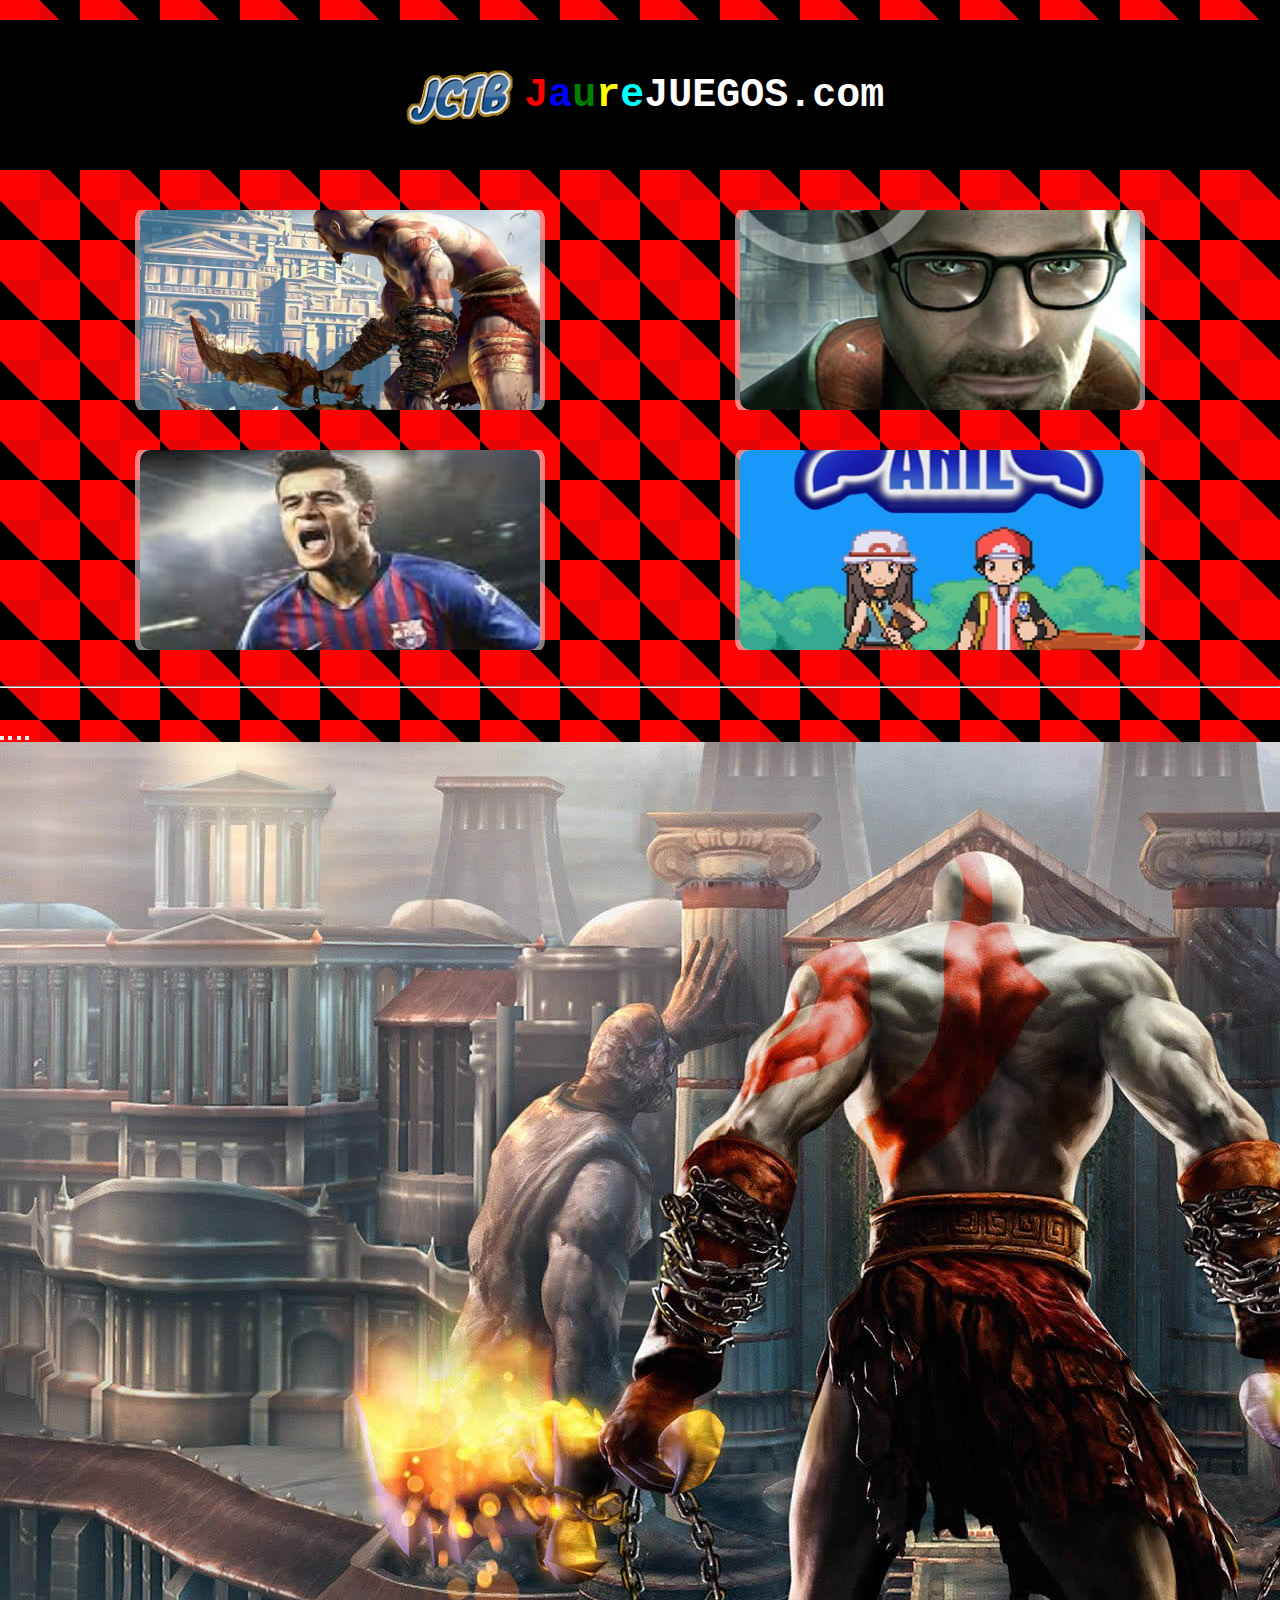
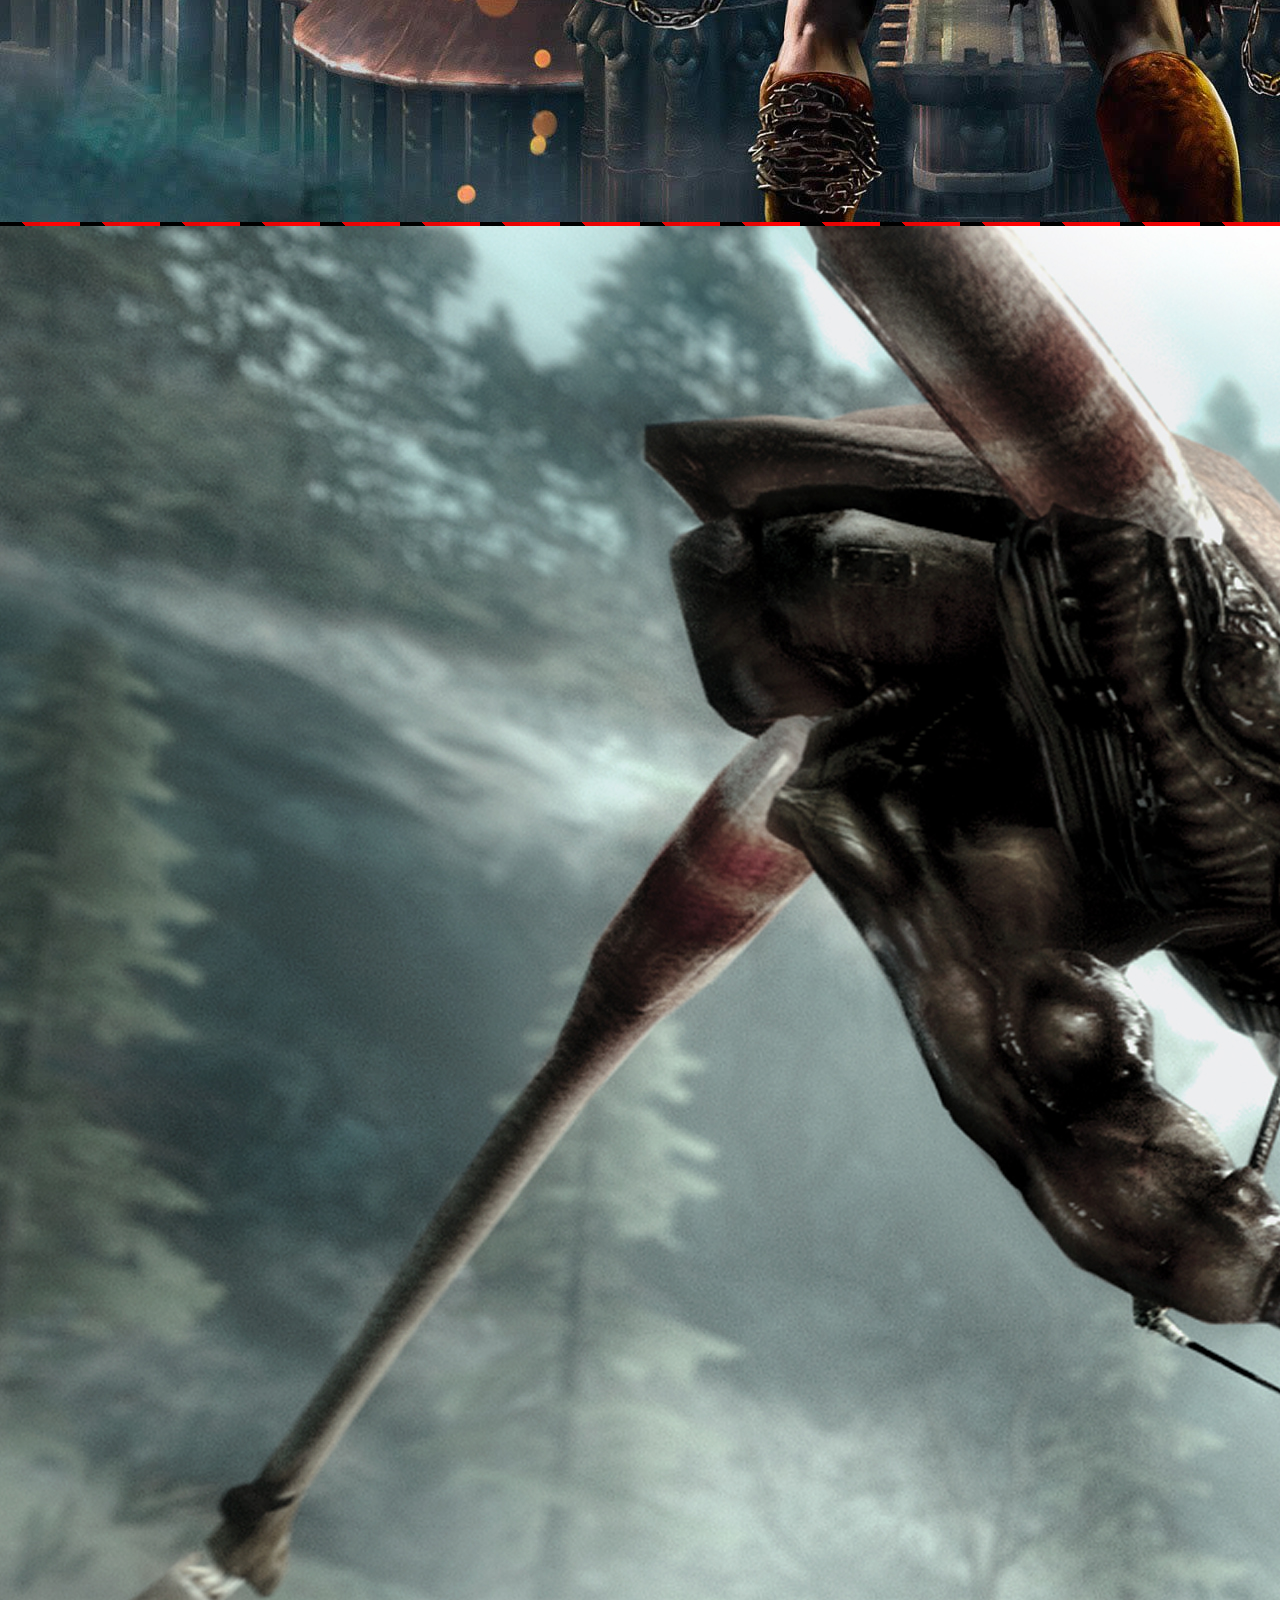
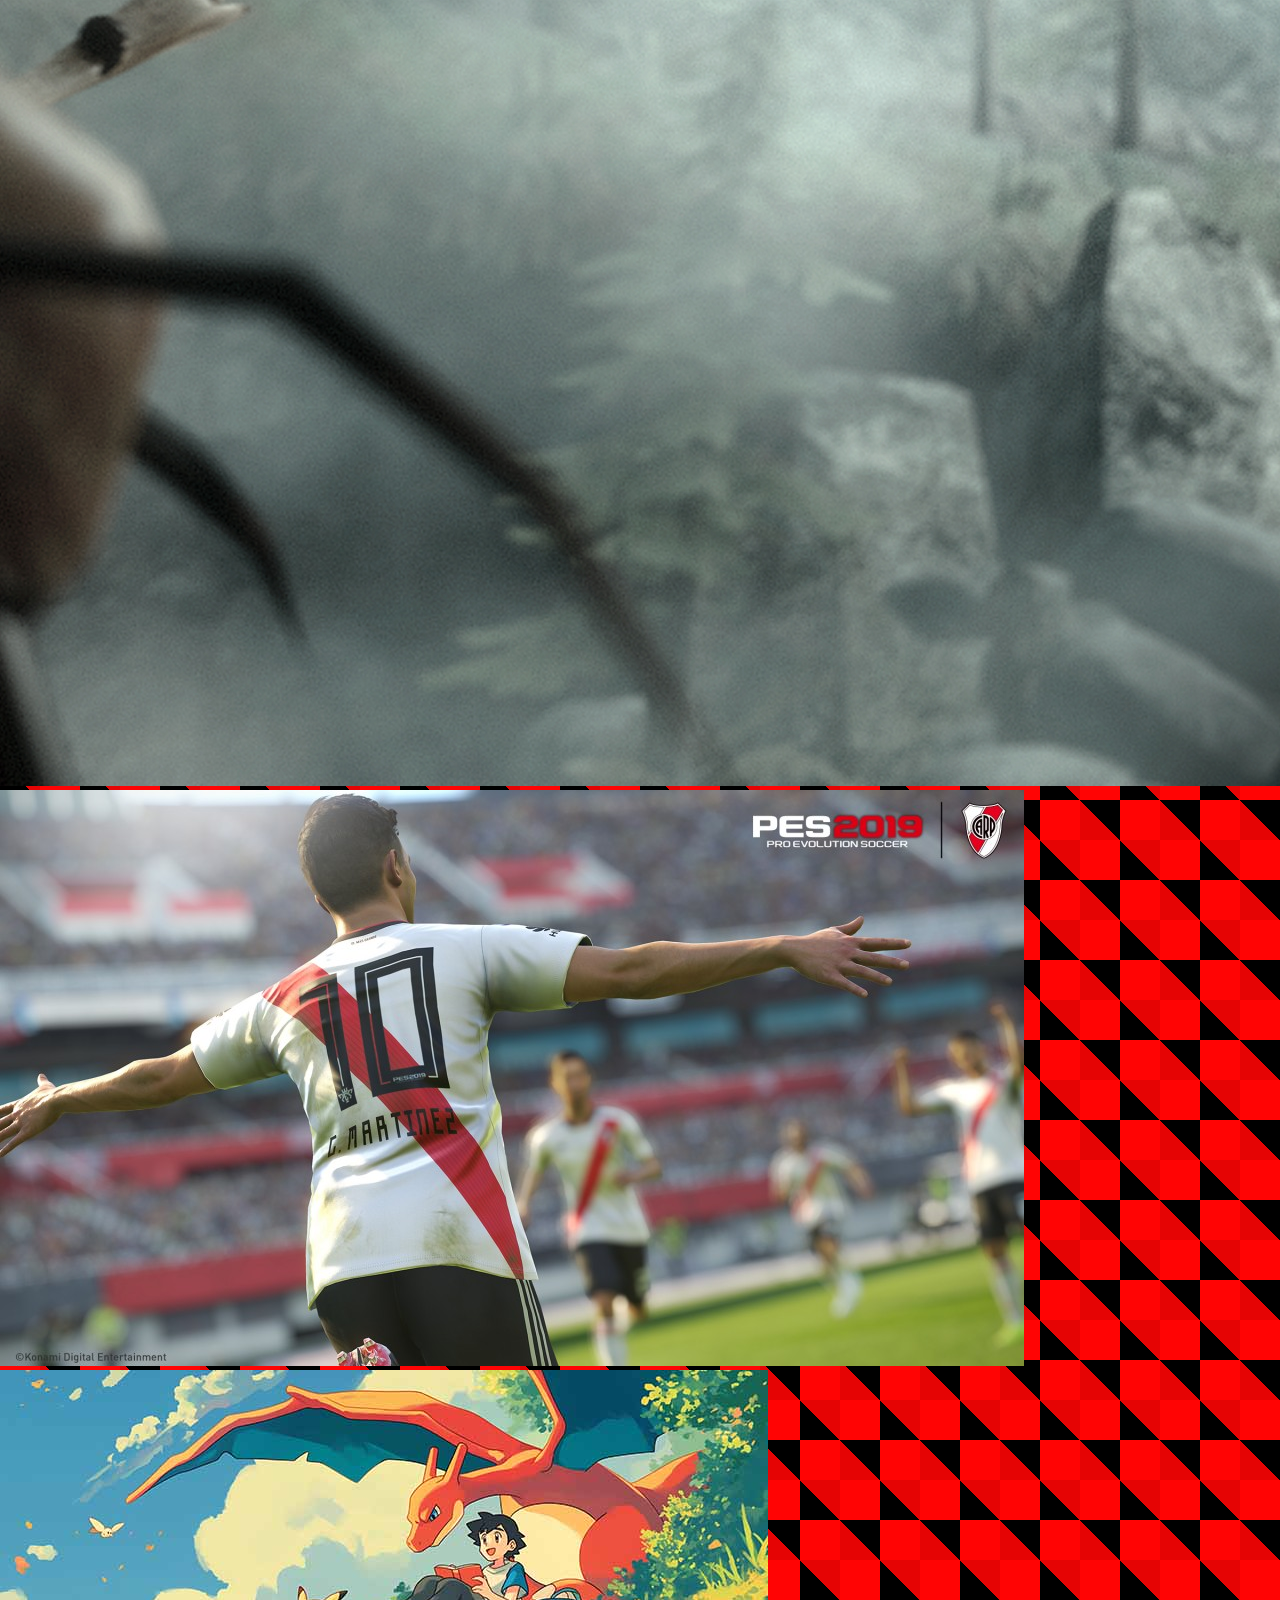
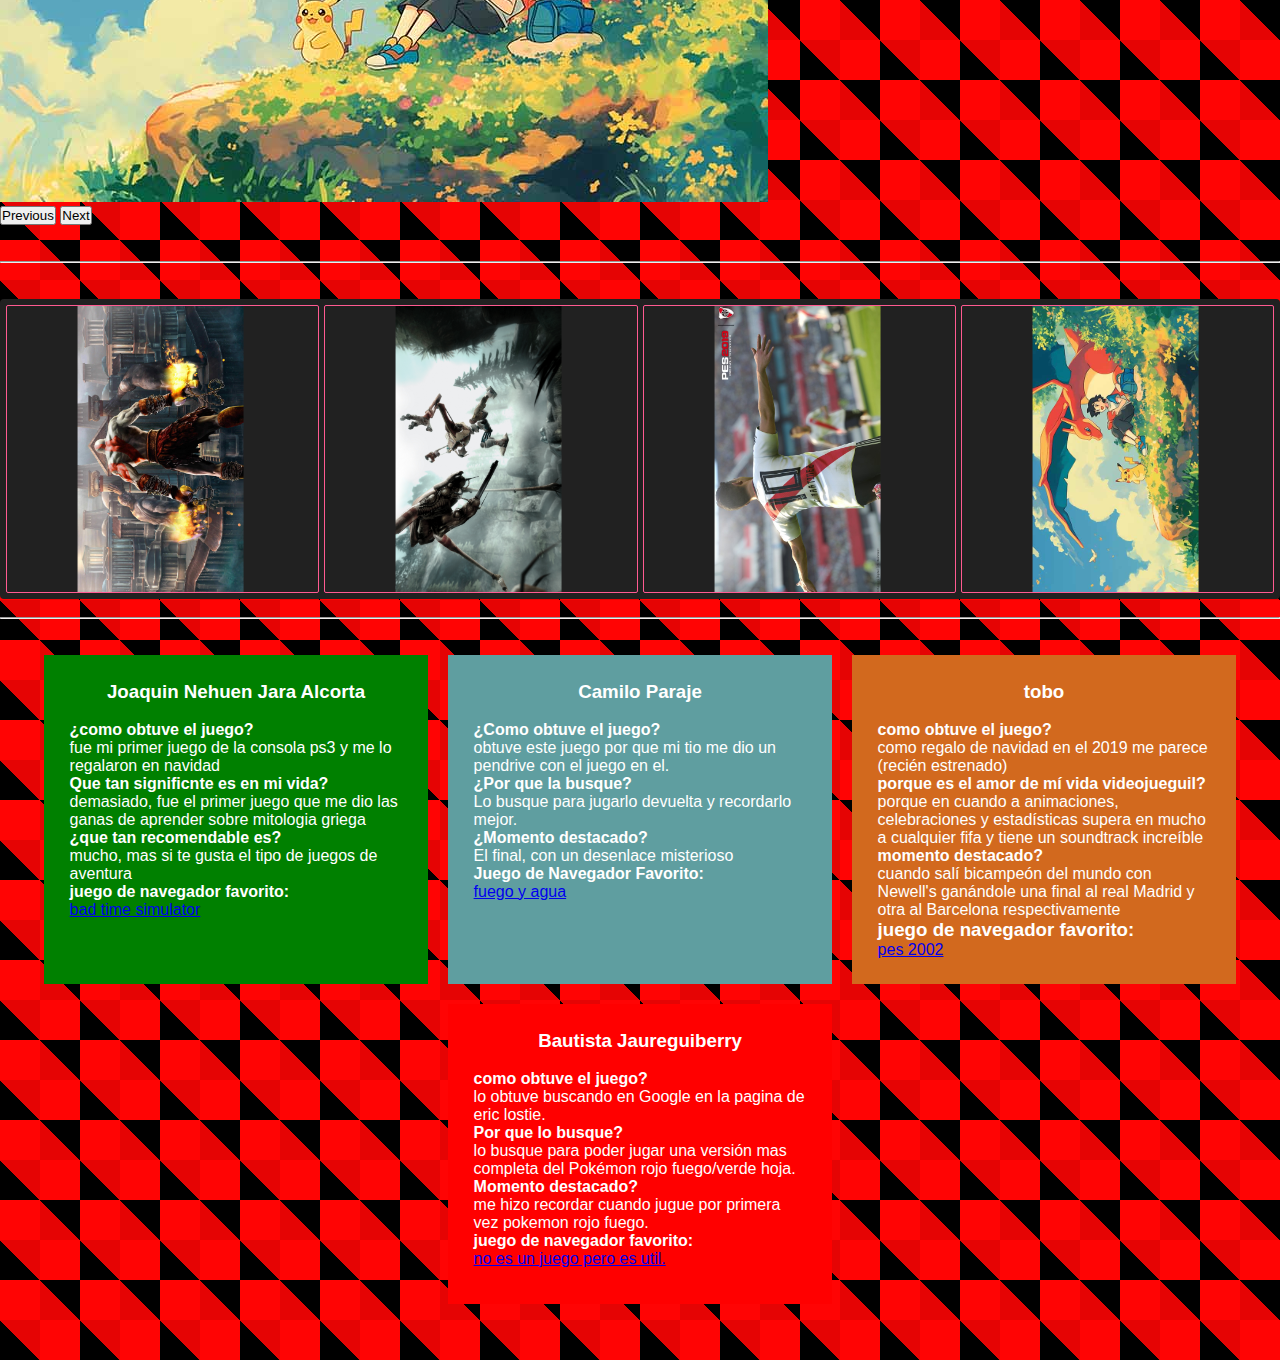
<file: index.html>
<!DOCTYPE html>
<html lang="ax">
<head>
  <meta charset="UTF-8" />
  <meta name="viewport" content="width=device-width, initial-scale=1.0" />
  <title>JaureJuegosFrankling</title>
  <link rel="stylesheet" href="estilos.css">
  <link href="https://cdn.jsdelivr.net/npm/bootstrap@5.3.6/dist/css/bootstrap.min.css" rel="stylesheet" integrity="sha384-4Q6Gf2aSP4eDXB8Miphtr37CMZZQ5oXLH2yaXMJ2w8e2ZtHTl7GptT4jmndRuHDT" crossorigin="anonymous">
</head>
<body class="container">

  <header>
    <img class="imgL" src="logo P.png" alt="">
    <h1 class="logo">

      <span style="color: red;">J</span>
      <span style="color: blue;">a</span>
      <span style="color: green;">u</span>
      <span style="color: yellow;">r</span>
      <span style="color: aqua;">e</span>
      <span> JUEGOS.com</span>
    </h1>


  </header>

  <section class="position1">
    <a href="jara.html" class="card" target="_blank">
      <img class="imgC" src="god of war portada.webp" alt="" width="100%" height="100%">
      <svg xmlns="http://www.w3.org/2000/svg" viewBox="0 0 24 24"><path d="M5 3h14v18H5z"/></svg>
      <div class="card__content">
        <h2 class="card__title"><span style="color: red;">God Of War</span></h2>
        <p class="card__description"><span style="color: white; font-size: 15px;">Trata de un mortal spartano el cual en unas de sus tantas guerras tuvo que socorrer a la ayuda de un dios</span><span style="color: red; font-size: 20px;">"El DIOS DE LA GUERRA" </span><span style="color: white; font-size: 15px;">el cual le dio la capacidad de poseer las espadas del caos y con ella matar a sus rivales, pero el no contaba con que se volveria cada vez un asesino en masa provocando la muerte de su esposa e hija.</span></p>
        <br>
        <p class="card__description"><span style="color: white; font-size: 17px;">AHORA POR ESO, KRATOS JURA POR LA</span></p>
        <p class="card__description"><span style="color: red; font-size: 20px;">VENGANZA</span></p>
      </div>
    </a>

    <a href="camilo.html" class="card" target="_blank">
      <img class="imgC" src="half life 2 portada.webp" alt="" width="100%" height="100%">
      <svg xmlns="http://www.w3.org/2000/svg" viewBox="0 0 24 24"><path d="M5 3h14v18H5z"/></svg>
      <div class="card__content">
        <h2 class="card__title"><span style="color: orange;">Half Life 2</span></h2>
        <p class="card__description"><SPAn style="color: yellow; font-size: 15px;">Una raza invasora llamada</SPAn><span style="color: blue; font-size: 20px;"><b> "Los COMBINE" </b></span><span style="color: yellow; font-size: 15px;">invaden la tierra, generando una guerra interminable por conquistar la humanidad,Siendo que ellos terminaron ganandola.</span></p>
        <br>
        <p class="card__description"><span style="color: yellow; font-size: 15px;">Tu, tienes que evitar que los combine extingan a los humanos, con la campaña de personajes que te ayudaran con esta mision.</span></p>
        <br>
        <p class="card__description"><span style="color: yellow; font-size: 17px;">CONTROLANDO A AL SALVADOR</span></p>
        <p class="card__description"><span style="color: orangered; font-size: 20px;"><b> GORDON FREEMAN</b></span></p>
      </div>
    </a>
  </section>

  <section class="position2">
    <a href="tobo.html" class="card" target="_blank">
      <img class="imgC" src="pes 19 portada.jfif" alt="" width="100%" height="100%">
      <svg xmlns="http://www.w3.org/2000/svg" viewBox="0 0 24 24"><path d="M5 3h14v18H5z"/></svg>
      <div class="card__content">
        <h2 class="card__title" style="color: blue;">PES 2019</h2>
        <p class="card__description">no importa si es la gran <span style="color: orangered;">copa libertadores</span>, o la mediocre <span style="color: blue;">champions league</span>. ningun de las competencias que veras aqui esataran licencidas :D</p>
      </div>
    </a>

    <a href="https://lostiefangames.blogspot.com/p/pokemon-anil.html" class="card" target="_blank">
      <img class="imgC" src="pokemon portada.jpg" alt="" width="100%" height="100%">
      <svg xmlns="http://www.w3.org/2000/svg" viewBox="0 0 24 24"><path d="M5 3h14v18H5z"/></svg>
      <div class="card__content">
        <h2 class="card__title" style="color: red;">Pokemon Añil</h2>
        <p class="card__description">El pokemon añil es una version mejorada de <span style="color: red;"> Pokémon rojo fuego </span> en donde se implementa la mega evoluciones y los pokemon gigamax, ademas ahora en ves de tener 151 pokemon de la region de kanto ahora ahi 1000 pokemon de todas las regiones tambien agregaron los nidos alpha donde podes luchar contra un pokemon muy fuerte que si lo derrotas te dan <span style="color: yellow;"> recompensas </span> </p>
      </div>
    </a>
  </section>

  <br>
  <br>
  <hr>
  <br>
  <br>

  <div id="carouselExampleIndicators" class="carousel slide">
  <div class="carousel-indicators">
    <button type="button" data-bs-target="#carouselExampleIndicators" data-bs-slide-to="0" class="active" aria-current="true" aria-label="Slide 1"></button>
    <button type="button" data-bs-target="#carouselExampleIndicators" data-bs-slide-to="1" aria-label="Slide 2"></button>
    <button type="button" data-bs-target="#carouselExampleIndicators" data-bs-slide-to="2" aria-label="Slide 3"></button>
     <button type="button" data-bs-target="#carouselExampleIndicators" data-bs-slide-to="3" aria-label="Slide 4"></button>
  </div>
  <a href="https://www.google.com.ar/maps/place/Sony+Interactive+Entertainment/@37.5616333,-122.2888224,17z/data=!3m1!4b1!4m7!3m6!1s0x808f9ec16ca2f159:0x430f28ec6265b0b8!8m2!3d37.5616291!4d-122.284209![base64]!16s%2Fg%2F1hdzs2r0k?hl=es&entry=ttu&g_ep=EgoyMDI1MDUxNS4xIKXMDSoASAFQAw%3D%3D" target="_blank">
  <div class="carousel-inner">
    <div class="carousel-item active">
      <img src="god of war carrusel.jpg" class="d-block w-100" alt="...">
    </div>
    </a>
    <a href="https://www.google.com.ar/maps/place/Valve/@47.6141176,-122.2034728,17z/data=!3m2!4b1!5s0x54906c861f86b1d5:0xb285258a3358cb40!4m6!3m5!1s0x54906c8634e897f1:0xf1431ef8927eb6e4!8m2!3d47.614114!4d-122.2008979!16s%2Fg%2F11cjkpxjzr?hl=es&entry=ttu&g_ep=EgoyMDI1MDUxNS4xIKXMDSoASAFQAw%3D%3D" target="_blank">
    <div class="carousel-item">
      <img src="half life 2 carrusel.jpg" class="d-block w-100" alt="...">
    </div>
    </a>
    <div class="carousel-item">
    <a href="https://www.google.com.ar/maps/place/Konami+Digital+Entertainment/@35.6746544,139.7669118,17z/data=!3m1!4b1!4m6!3m5!1s0x6018ff5fa5945869:0xcd1c91ad93786d45!8m2!3d35.6746501!4d139.7694867!16s%2Fg%2F11bw5_hfxj?hl=es&entry=ttu&g_ep=EgoyMDI1MDUxNS4xIKXMDSoASAFQAw%3D%3D" target="_blank">
      <img src="pes 19 caarrusel.jpg" class="d-block w-100" alt="...">
    </div>
    </a>
     <div class="carousel-item">
    <a href="https://www.google.com.ar/maps/place/Nintendo+KYOTO/@35.0035314,135.7636416,17z/data=!3m2!4b1!5s0x60010895a39fb5cd:0x3231614255412ff0!4m6!3m5!1s0x600109e8bd4fdcdd:0x91843880056bea8e!8m2!3d35.0035271!4d135.768255!16s%2Fg%2F11l376dp56?hl=es&entry=ttu&g_ep=EgoyMDI1MDUxNS4xIKXMDSoASAFQAw%3D%3D" target="_blank">
      <img src="pokemon carrusel.jpg" class="d-block w-100" alt="...">
    </div>
    </a>
  </div>
  <button class="carousel-control-prev" type="button" data-bs-target="#carouselExampleIndicators" data-bs-slide="prev">
    <span class="carousel-control-prev-icon" aria-hidden="true"></span>
    <span class="visually-hidden">Previous</span>
  </button>
  <button class="carousel-control-next" type="button" data-bs-target="#carouselExampleIndicators" data-bs-slide="next">
    <span class="carousel-control-next-icon" aria-hidden="true"></span>
    <span class="visually-hidden">Next</span>
  </button>
  </div>

  <br>
  <br>
  <hr>
  <br>
  <br>

<div class="cardC">
  <p><span><img src="god of war carrusel.jpg" alt="" height="100%" width="100%"></span></p>
  <p><span><img src="half life 2 carrusel.jpg" alt="" height="100%" width="100%"></span></p>
  <p><span><img src="pes 19 caarrusel.jpg" alt="" height="100%" width="100%"></span></p>
  <p><span><img src="pokemon carrusel.jpg" alt="" height="100%" width="100%"></span></p>
</div>

<br>
<hr>
<br>
<br>

<div class="cuboTotal">
  <div class="cuboJ">
<center>
<h3>Joaquin Nehuen Jara Alcorta</h3>
</center>
<br>
<h4>¿como obtuve el juego?</h4>  
<p>fue mi primer juego de la consola ps3 y me lo regalaron en navidad</p>
<h4>Que tan significnte es en mi vida?</h4>
<p>demasiado, fue el primer juego que me dio las ganas de aprender sobre mitologia griega</p>
<h4>¿que tan recomendable es?</h4>
<p>mucho, mas si te gusta el tipo de juegos de aventura</p>
<h4>juego de navegador favorito:</h4>
<a href="https://jcw87.github.io/c2-sans-fight/" target="_blank">bad time simulator</a>
</div>

  <div class="cuboC">

<center>
<h3>Camilo Paraje</h3>
</center>
<br>
<h4>¿Como obtuve el juego?</h4>
<p>obtuve este juego por que mi tio me dio un pendrive con el juego en el. </p>
<h4>¿Por que la busque?</h4>
<p>Lo busque para jugarlo devuelta y recordarlo mejor.</p>
<h4>¿Momento destacado?</h4>
<p>El final, con un desenlace misterioso</p>
<h4>Juego de Navegador Favorito:</h4>
<a href="https://www.juegos.com/juego/nino-fuego-y-nina-agua-templo-agreste" target="_blank">fuego y agua</a>
  </div>

  <div class="cuboT">

<center>
<h3> tobo </h3>
</center>
<br>
<h4> como obtuve el juego? </h4>
<p> como regalo de navidad en el 2019 me parece (recién estrenado) </p>
<h4> porque es el amor de mí vida videojueguil? </h4>
<p> porque en cuando a animaciones, celebraciones y estadísticas supera en mucho a cualquier fifa y tiene un soundtrack increíble </p>
<h4> momento destacado? </h4>
<p> cuando salí bicampeón del mundo con Newell's ganándole una final al real Madrid y otra al Barcelona respectivamente </p>
<h3> juego de navegador favorito:</h4>
<a href="https://www.haxball.com/play" target="_blank">pes 2002</a>

  </div>

  <div class="cuboJau">

<center>
<h3> Bautista Jaureguiberry </h3>
</center>
<br>
<h4> como obtuve el juego? </h4>
<p> lo obtuve buscando en Google en la pagina de eric lostie. </p>
<h4> Por que lo busque? </h4>
<p> lo busque para poder jugar una versión mas completa del Pokémon rojo fuego/verde hoja.</p>
<h4> Momento destacado? </h4>
<p> me hizo recordar cuando jugue por primera vez pokemon rojo fuego. </p>
<h4> juego de navegador favorito:</h4>
<a href="https://www.google.com/url?sa=t&source=web&rct=j&opi=89978449&url=https://lostiefangames.blogspot.com/&ved=2ahUKEwiMzfy7362NAxXNpJUCHdegCdgQFnoECB4QAQ&sqi=2&usg=AOvVaw2XqEnl17I1e4682Fv1tE7b" target="_blank">no es un juego pero es util.</a>
  </div>
</div>

<br> 
<br>

<script src="https://cdn.jsdelivr.net/npm/bootstrap@5.3.6/dist/js/bootstrap.bundle.min.js" integrity="sha384-j1CDi7MgGQ12Z7Qab0qlWQ/Qqz24Gc6BM0thvEMVjHnfYGF0rmFCozFSxQBxwHKO" crossorigin="anonymous"></script>
</body>
</html>
</file>
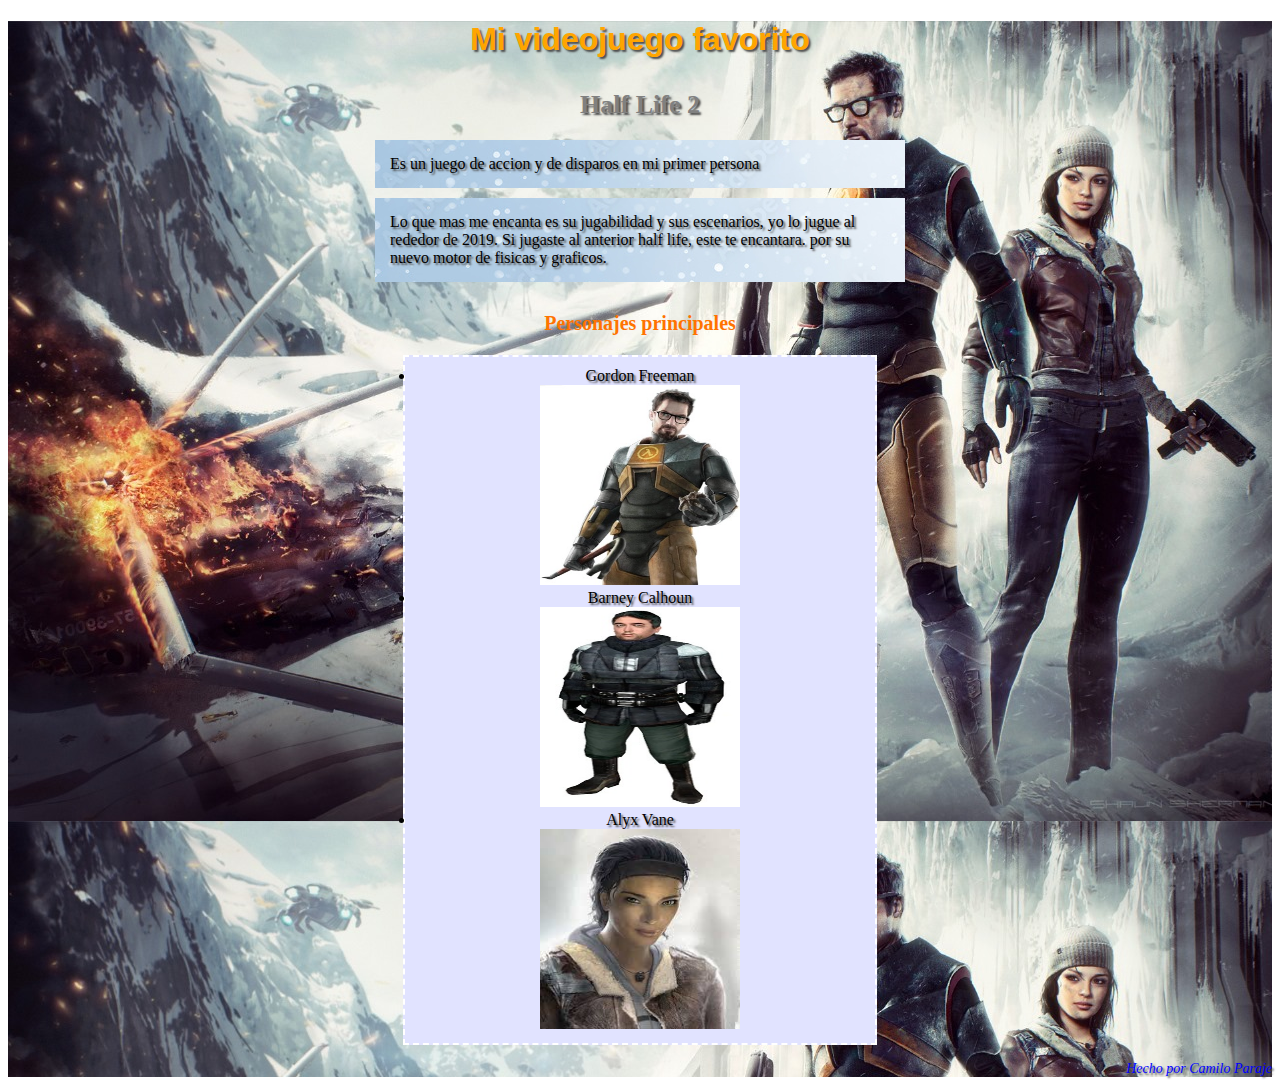
<file: camilo.html>
<!DOCTYPE html>
<html lang="en">
<head>
    <meta charset="UTF-8">
    <meta name="viewport" content="width=device-width, initial-scale=1.0">
    <title>Half Life 2</title>
    <link rel="stylesheet" href="camilo.css">
</head>
<body>
    
    <section>
    <center>
    <h1 id="titulo-principal">Mi videojuego favorito</h1>
    <h2 class="nombre-juego">Half Life 2 </h2> 
    <div class="logo">
      
    </div>
    <p class="descripcion">Es un juego de accion y de disparos en mi primer persona</p>
    <p class="descripcion"> Lo que mas me encanta es su jugabilidad y sus escenarios, yo lo jugue al rededor de 2019. Si jugaste al anterior half life, este te encantara. por su nuevo motor de fisicas y graficos.</p>
    <h3 class="subtitulo">Personajes principales</h3>
    <div class="pjs">
    <ul>
        <li>Gordon Freeman</li>
        <img src="gordon.jpg">
        <li>Barney Calhoun </li>
        <img src="calhou.jpg">
        <li>Alyx Vane</li>
        <img src="mujer.jpg">
    </ul>

    </div>
    
    <p class="firma">Hecho por Camilo Paraje</p>
    </center>   
    </section>
    
</body>
</html>
</file>
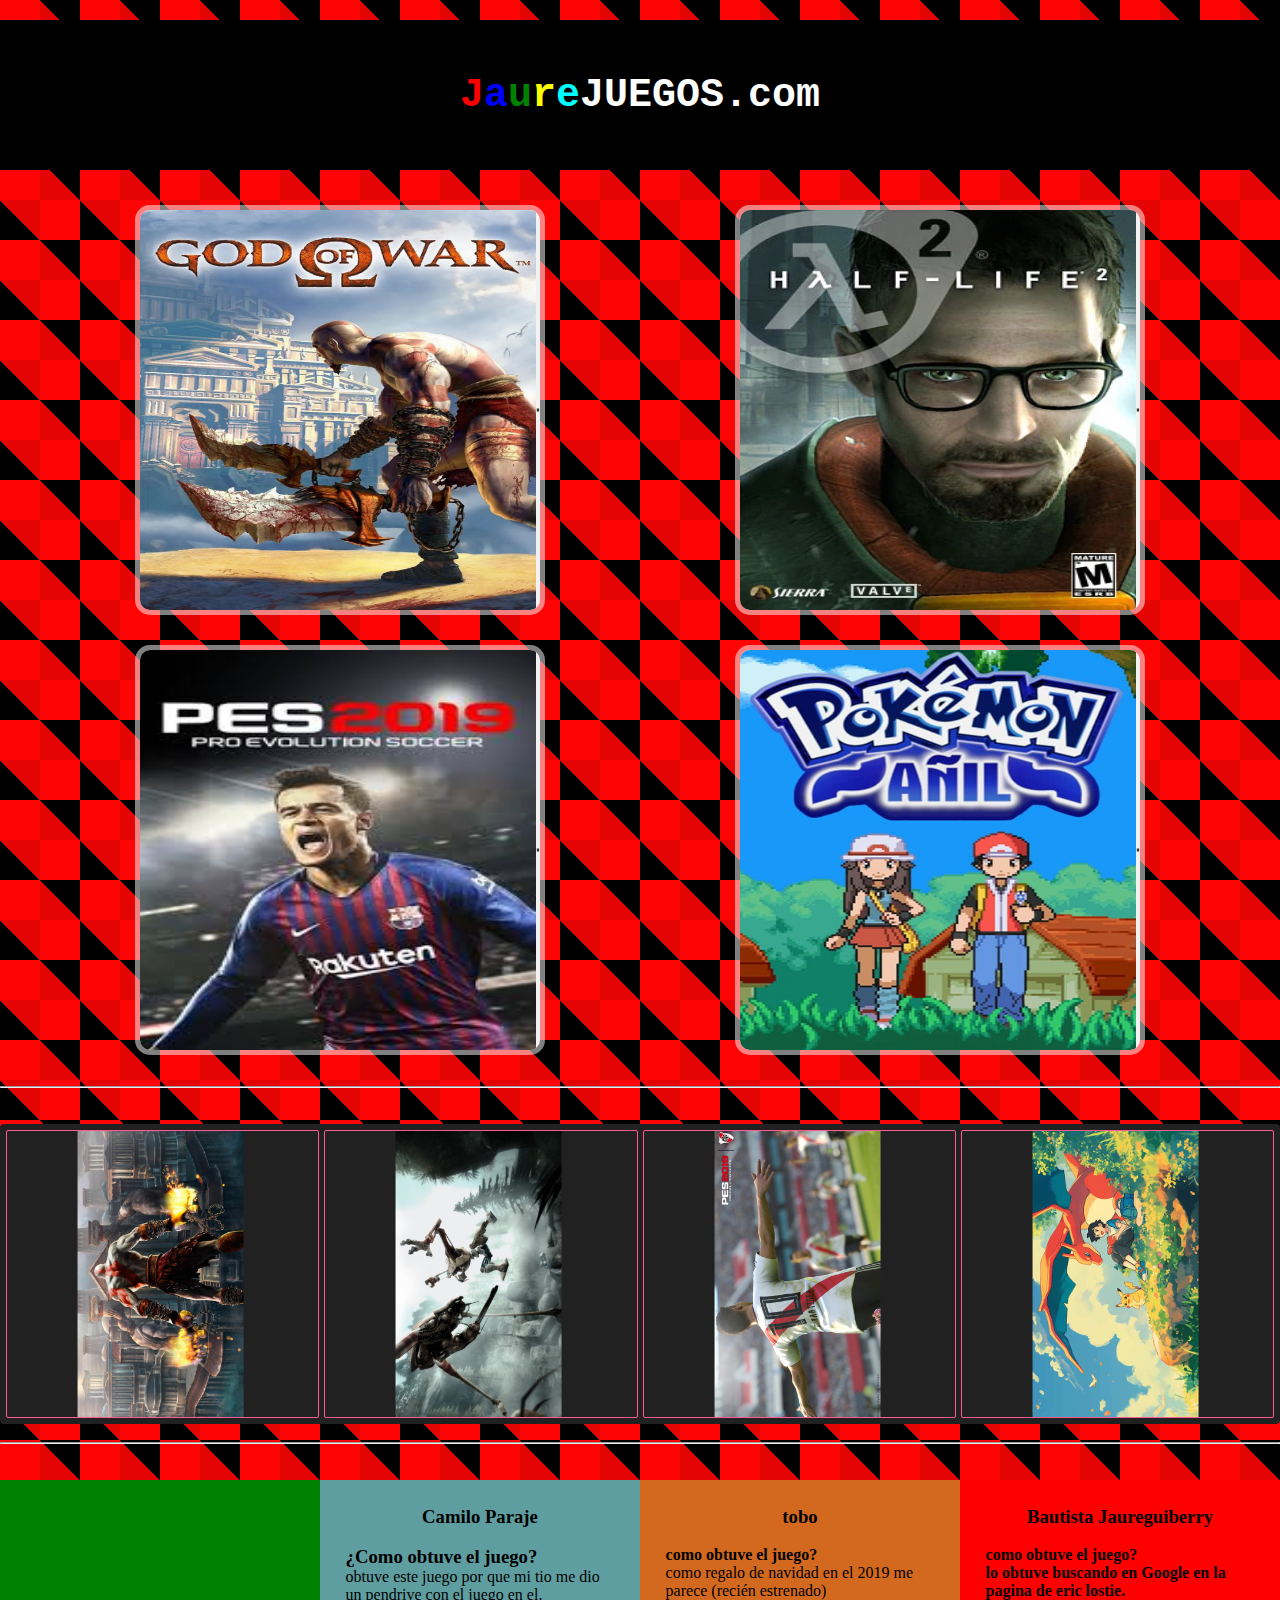
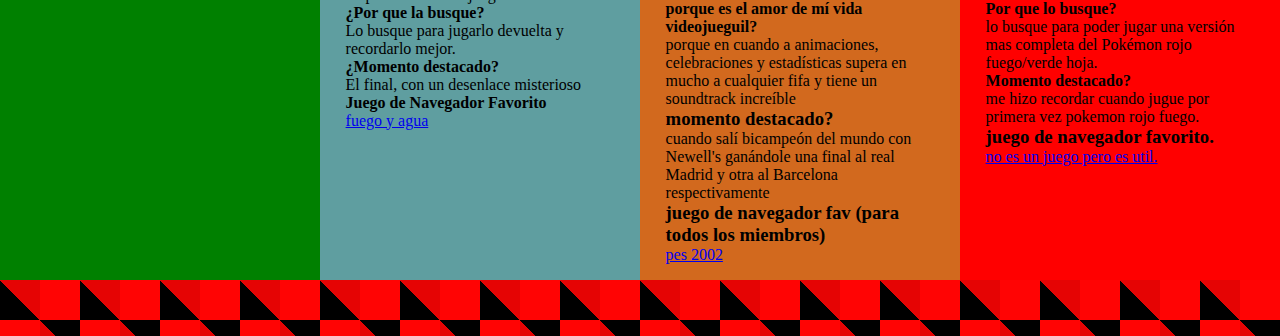
<file: indexP.html>
<!DOCTYPE html>
<html lang="ax">
<head>
  <meta charset="UTF-8" />
  <meta name="viewport" content="width=device-width, initial-scale=1.0" />
  <title>JaureJuegosFrankling</title>
  <link rel="stylesheet" href="estilosP.css" />
  
</head>
<body class="container">

  <header>
    <h1 class="logo">
      <span style="color: red;">J</span>
      <span style="color: blue;">a</span>
      <span style="color: green;">u</span>
      <span style="color: yellow;">r</span>
      <span style="color: aqua;">e</span>
      <span> JUEGOS.com</span>
    </h1>
  </header>

  <section class="position1">
    <a href="juego.html" class="card" target="_blank">
      <img src="god of war portada.webp" alt="" width="1200%" height="100%">
      <svg xmlns="http://www.w3.org/2000/svg" viewBox="0 0 24 24"><path d="M5 3h14v18H5z"/></svg>
      <div class="card__content">
        <h2 class="card__title"><span style="color: red;">God Of War</span></h2>
        <p class="card__description"><span style="color: white; font-size: 15px;">Trata de un mortal spartano el cual en unas de sus tantas guerras tuvo que socorrer a la ayuda de un dios</span><span style="color: red; font-size: 20px;">"El DIOS DE LA GUERRA" </span><span style="color: white; font-size: 15px;">el cual le dio la capacidad de poseer las espadas del caos y con ella matar a sus rivales, pero el no contaba con que se volveria cada vez un asesino en masa provocando la muerte de su esposa e hija.</span></p>
        <br>
        <p class="card__description"><span style="color: white; font-size: 17px;">AHORA POR ESO, KRATOS JURA POR LA</span></p>
        <p class="card__description"><span style="color: red; font-size: 20px;">VENGANZA</span></p>
      </div>
    </a>

    <a href="https://halflife.fandom.com/es/wiki/Half-Life_2" class="card" target="_blank">
      <img src="half life 2 portada.webp" alt="" width="1200%" height="100%">
      <svg xmlns="http://www.w3.org/2000/svg" viewBox="0 0 24 24"><path d="M5 3h14v18H5z"/></svg>
      <div class="card__content">
        <h2 class="card__title"><span style="color: orange;">Half Life 2</span></h2>
        <p class="card__description"><SPAn style="color: yellow; font-size: 15px;">Una raza invasora llamada</SPAn><span style="color: blue; font-size: 20px;"><b> "Los COMBINE" </b></span><span style="color: yellow; font-size: 15px;">invaden la tierra, generando una guerra interminable por conquistar la humanidad,Siendo que ellos terminaron ganandola.</span></p>
        <br>
        <p class="card__description"><span style="color: yellow; font-size: 15px;">Tu, tienes que evitar que los combine extingan a los humanos, con la campaña de personajes que te ayudaran con esta mision.</span></p>
        <br>
        <p class="card__description"><span style="color: yellow; font-size: 17px;">CONTROLANDO A AL SALVADOR</span></p>
        <p class="card__description"><span style="color: orangered; font-size: 20px;"><b> GORDON FREEMAN</b></span></p>
      </div>
    </a>
  </section>

  <section class="position2">
    <a href="https://en.wikipedia.org/wiki/Pro_Evolution_Soccer_2019" class="card" target="_blank">
      <img src="pes 19 portada.jfif" alt="" width="1200%" height="100%">
      <svg xmlns="http://www.w3.org/2000/svg" viewBox="0 0 24 24"><path d="M5 3h14v18H5z"/></svg>
      <div class="card__content">
        <h2 class="card__title" style="color: blue;">PES 2019</h2>
        <p class="card__description">no importa si es la gran <span style="color: orangered;">copa libertadores</span>, o la mediocre <span style="color: blue;">champions league</span>. ningun de las competencias que veras aqui esataran licencidas :D</p>
      </div>
    </a>

    <a href="juego4.html" class="card" target="_blank">
      <img src="pokemon portada.jpg" alt="" width="1200%" height="100%">
      <svg xmlns="http://www.w3.org/2000/svg" viewBox="0 0 24 24"><path d="M5 3h14v18H5z"/></svg>
      <div class="card__content">
        <h2 class="card__title" style="color: red;">Pokemon Añil</h2>
        <p class="card__description">El pokemon añil es una version mejorada de <span style="color: red;"> Pokémon rojo fuego </span> en donde se implementa la mega evoluciones y los pokemon gigamax, ademas ahora en ves de tener 151 pokemon de la region de kanto ahora ahi 1000 pokemon de todas las regiones tambien agregaron los nidos alpha donde podes luchar contra un pokemon muy fuerte que si lo derrotas te dan <span style="color: yellow;"> recompensas </span> </p>
      </div>
    </a>
  </section>

  <br>
  <br>
  <hr>
  <br>
  <br>

<div class="cardC">
  <p><span><img src="god of war carrusel.jpg" alt="" height="100%" width="100%"></span></p>
  <p><span><img src="half life 2 carrusel.jpg" alt="" height="100%" width="100%"></span></p>
  <p><span><img src="pes 19 caarrusel.jpg" alt="" height="100%" width="100%"></span></p>
  <p><span><img src="pokemon carrusel.jpg" alt="" height="100%" width="100%"></span></p>
</div>
  

<br>
<hr>
<br>
<br>

<div class="cuboTotal">
  <div class="cuboJ">

  </div>

  <div class="cuboC">

<center>
<h3>Camilo Paraje</h3>
</center>
<br>
<h3>¿Como obtuve el juego?</h3>
<p>obtuve este juego por que mi tio me dio un pendrive con el juego en el. </p>
<h4>¿Por que la busque?</h4>
<p>Lo busque para jugarlo devuelta y recordarlo mejor.</p>
<h4>¿Momento destacado?</h4>
<p>El final, con un desenlace misterioso</p>
<h4>Juego de Navegador Favorito</h4>
<a href="https://www.juegos.com/juego/nino-fuego-y-nina-agua-templo-agreste">fuego y agua</a>
  </div>

  <div class="cuboT">

<center>
<h3> tobo </h3>
</center>
<br>
<h4> como obtuve el juego? </h4>
<p> como regalo de navidad en el 2019 me parece (recién estrenado) </p>
<h4> porque es el amor de mí vida videojueguil? </h4>
<p> porque en cuando a animaciones, celebraciones y estadísticas supera en mucho a cualquier fifa y tiene un soundtrack increíble </p>
<h3> momento destacado? </h3>
<p> cuando salí bicampeón del mundo con Newell's ganándole una final al real Madrid y otra al Barcelona respectivamente </p>
<h3> juego de navegador fav (para todos los miembros) </h3>
<a href="https://www.haxball.com/play" target="_blank">pes 2002</a>

  </div>

  <div class="cuboJau">

<center>
<h3> Bautista Jaureguiberry </h3>
</center>
<br>
<h4> como obtuve el juego? <h4>
<p> lo obtuve buscando en Google en la pagina de eric lostie. </p>
<h4> Por que lo busque? </h4>
<p> lo busque para poder jugar una versión mas completa del Pokémon rojo fuego/verde hoja.</p>
<h4> Momento destacado? </h4>
<p> me hizo recordar cuando jugue por primera vez pokemon rojo fuego. </p>
<h3> juego de navegador favorito. </h3>
<a href="https://www.google.com/url?sa=t&source=web&rct=j&opi=89978449&url=https://lostiefangames.blogspot.com/&ved=2ahUKEwiMzfy7362NAxXNpJUCHdegCdgQFnoECB4QAQ&sqi=2&usg=AOvVaw2XqEnl17I1e4682Fv1tE7b" target="_blank">no es un juego pero es util.</a>
  </div>
</div>

<br> 
<br>


</body>
</html>
</file>
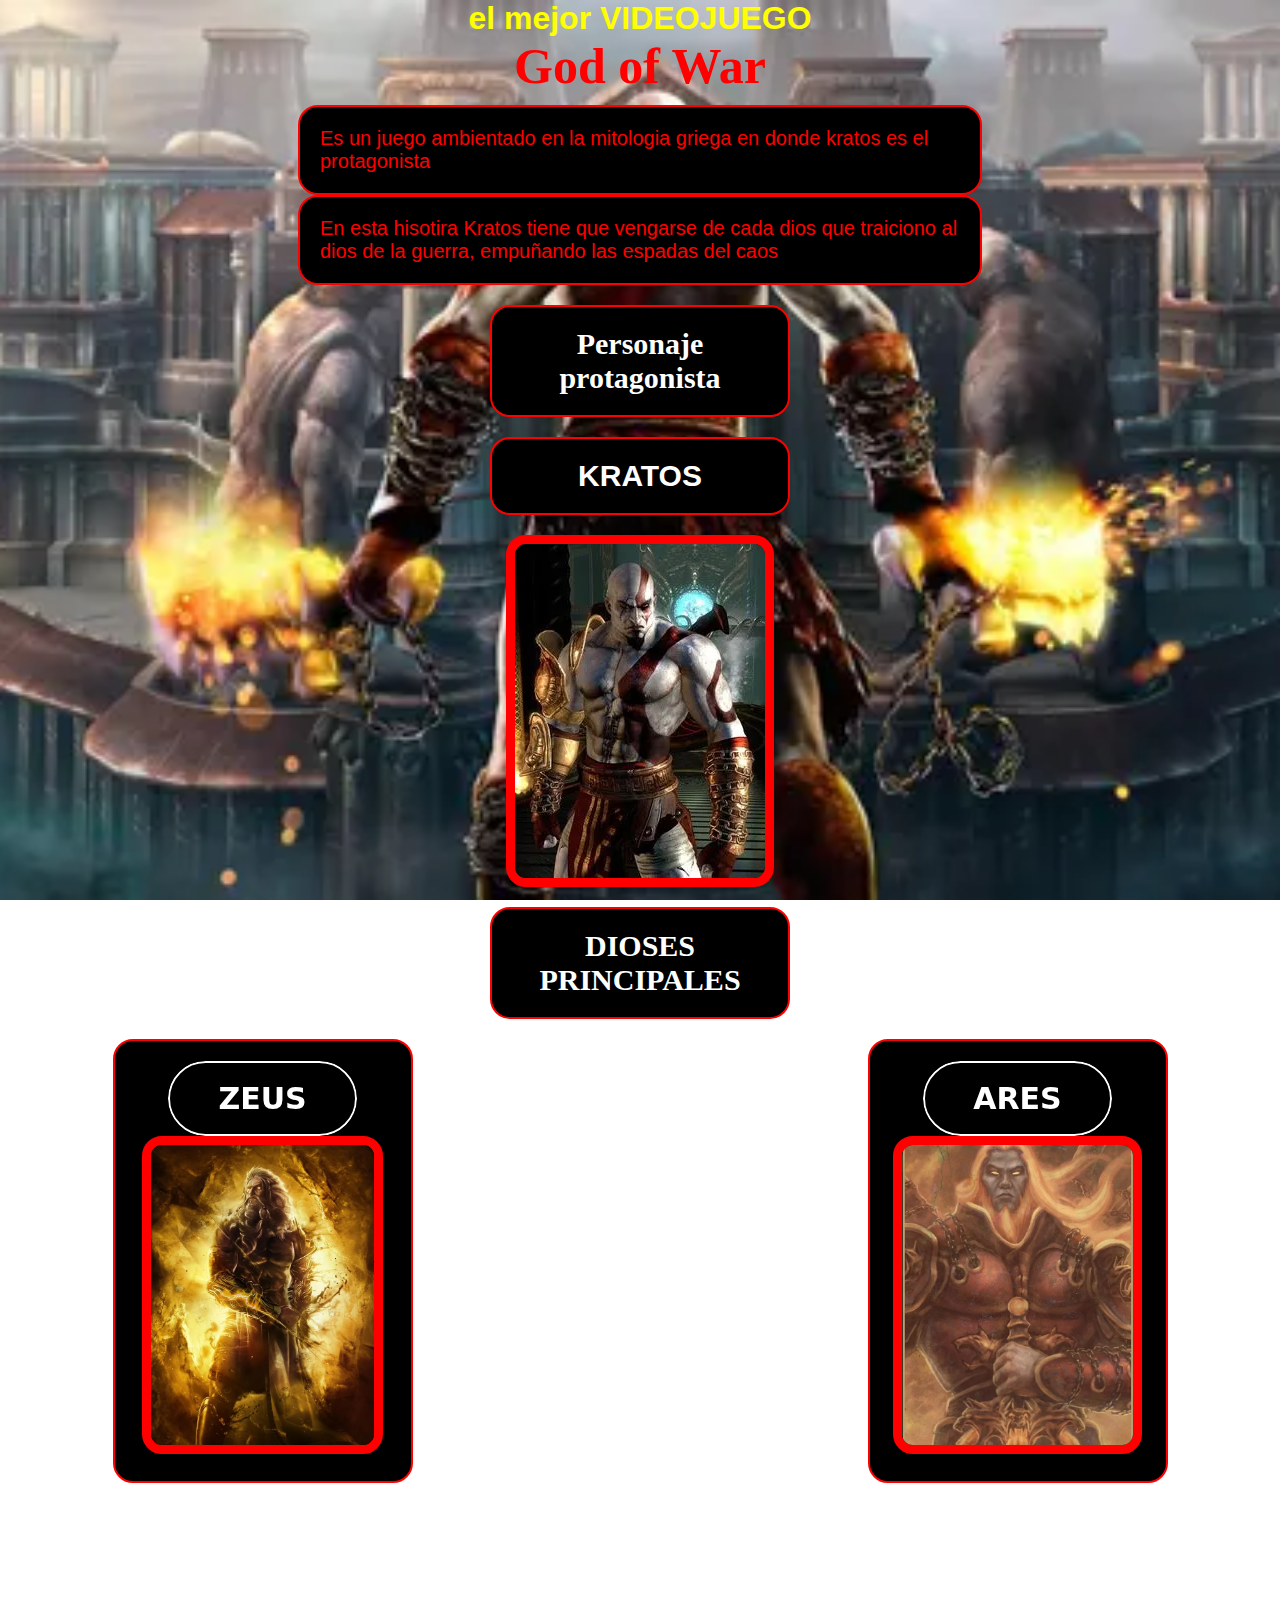
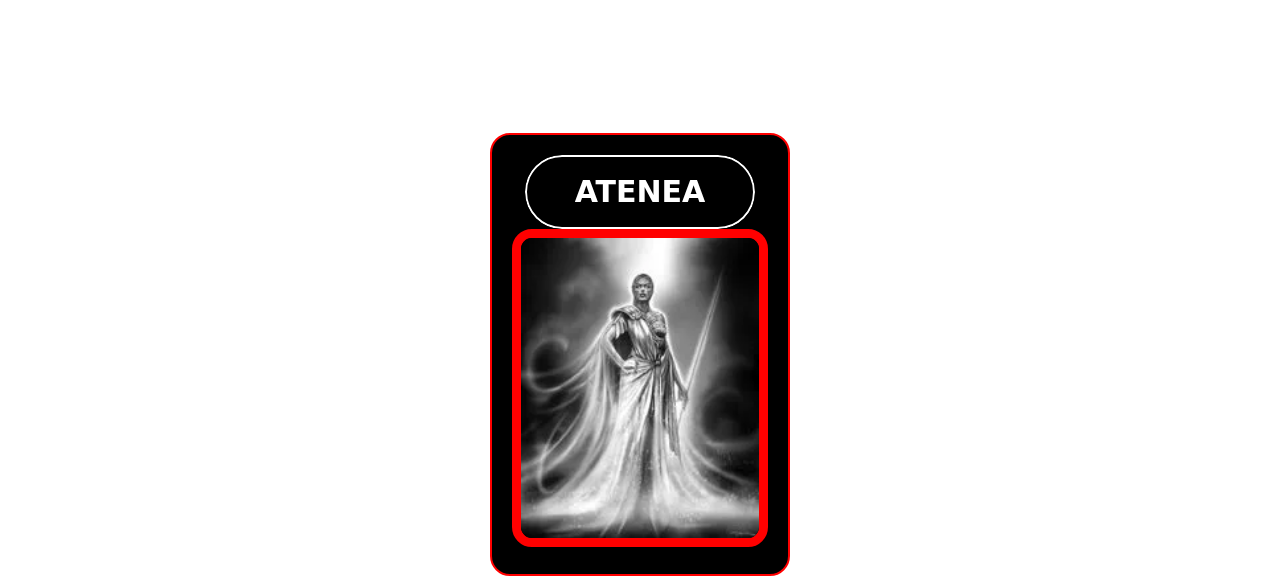
<file: jara.html>
<!DOCTYPE html>
<html lang="en">
<head>
    <meta charset="UTF-8">
    <meta name="viewport" content="width=device-width, initial-scale=1.0">
    <title>Ω GOW Ω</title>
    <link rel="stylesheet" href="jara.css">
    
</head>
<body>
    <h1 id="titulo"> el mejor VIDEOJUEGO</h1>
    
    <h2 class="name-game">God of War</h2>

    <p class="descripcion"> Es un juego ambientado en la mitologia griega en donde kratos es el protagonista</p>
    <p class="descripcion"> En esta hisotira Kratos tiene que vengarse de cada dios que traiciono al dios de la guerra, empuñando las espadas del caos</p>

    <h3 class="sub"> Personaje protagonista </h3>

    <h1 class="personaje"> KRATOS </h1>
    
        <img class="k" src="./kratos p jara.webp" alt="kratos">
        
        <h3 class="sub"> DIOSES PRINCIPALES </h3>

        
        <ul class="dioses">
            <a href="https://godofwar.fandom.com/es/wiki/Zeus" class="sub"><button class="btn-17">
                <span class="text-container">
                  <span class="text">ZEUS</span>
                </span>
              </button>
              <img class="d1" src="./zeus p jara.webp" alt="zeus">
              </a>
              
            <a href="https://godofwar.fandom.com/es/wiki/Ares" class="sub"><button class="btn-17">
                <span class="text-container">
                  <span class="text">ARES</span>
                </span>
              </button>
              <img class="d2" src="./ares p jara.webp" alt="ares">
            </a>
            <a href="https://godofwar.fandom.com/es/wiki/Atenea" class="sub"><button class="btn-17">
                <span class="text-container">
                  <span class="text">ATENEA</span>
                </span>
              </button>
             <img class="d3" src="./atenea p jara.webp" alt="atenea">
            </a>
        </ul>

        <div class="dt">
        
           
       </div>
</body>
</html>
</file>
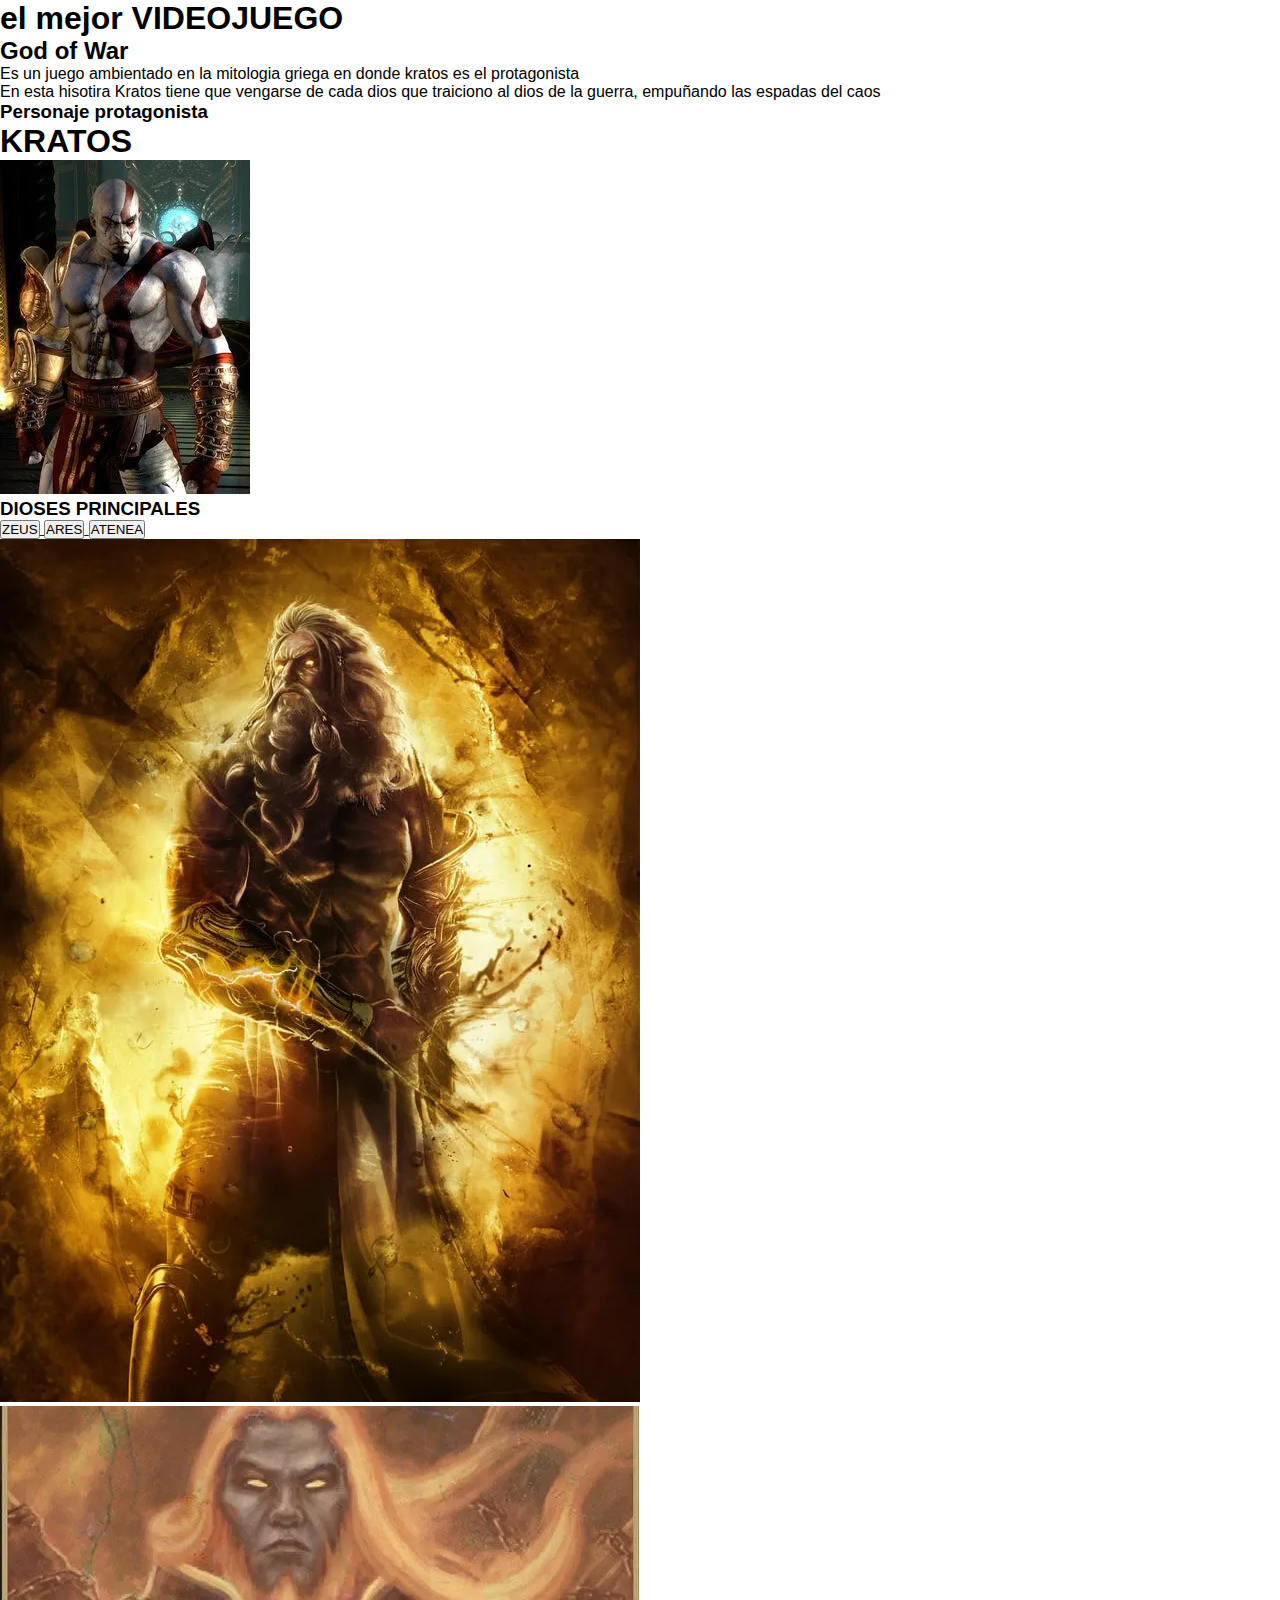
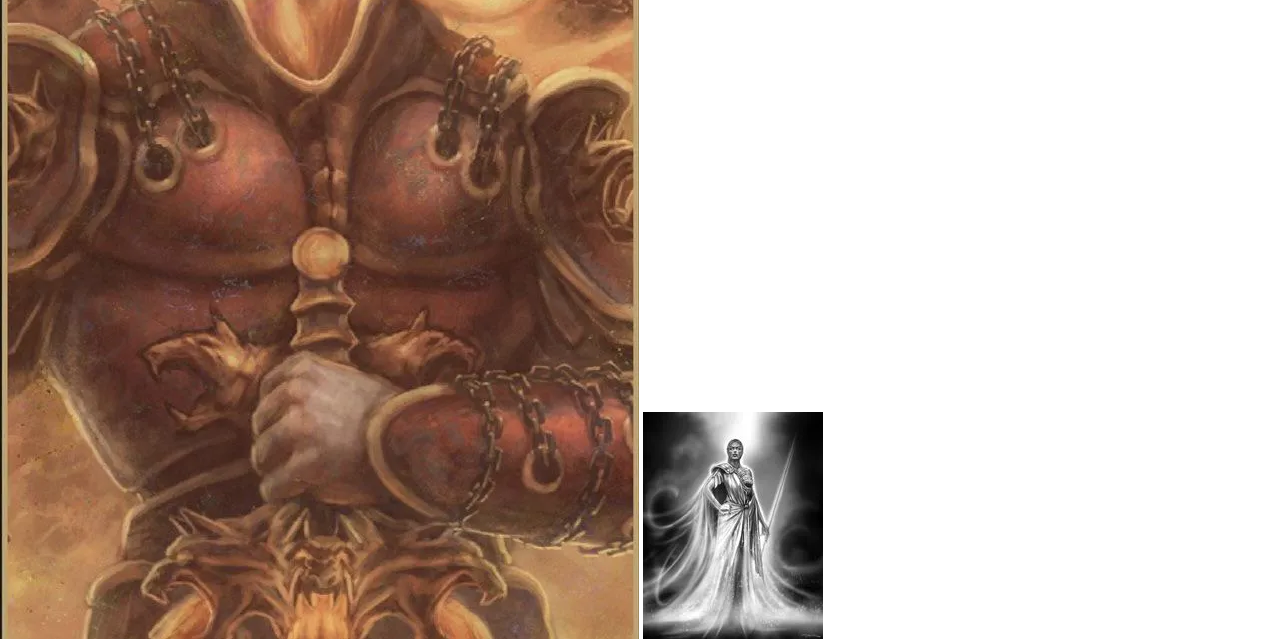
<file: juego.html>
<!DOCTYPE html>
<html lang="en">
<head>
    <meta charset="UTF-8">
    <meta name="viewport" content="width=device-width, initial-scale=1.0">
    <title>Ω GOW Ω</title>
    <link rel="stylesheet" href="estilos.css">
    
</head>
<body>
    <h1 id="titulo"> el mejor VIDEOJUEGO</h1>
    
    <h2 class="name-game">God of War</h2>

    <p class="descripcion"> Es un juego ambientado en la mitologia griega en donde kratos es el protagonista</p>
    <p class="descripcion"> En esta hisotira Kratos tiene que vengarse de cada dios que traiciono al dios de la guerra, empuñando las espadas del caos</p>

    <h3 class="sub"> Personaje protagonista </h3>

    <h1 class="personaje"> KRATOS </h1>
    
        <img class="k" src="./kratos.webp" alt="kratos">
        
        <h3 class="sub"> DIOSES PRINCIPALES </h3>

        
        <ul class="dioses">
            <a href="https://godofwar.fandom.com/es/wiki/Zeus" class="sub"><button class="btn-17">
                <span class="text-container">
                  <span class="text">ZEUS</span>
                </span>
              </button>
              </a>
            <a href="https://godofwar.fandom.com/es/wiki/Ares" class="sub"><button class="btn-17">
                <span class="text-container">
                  <span class="text">ARES</span>
                </span>
              </button>
            </a>
            <a href="https://godofwar.fandom.com/es/wiki/Atenea" class="sub"><button class="btn-17">
                <span class="text-container">
                  <span class="text">ATENEA</span>
                </span>
              </button></a>
        </ul>

        <div>
        <img class="d1" src="./zeus.webp" alt="zeus">
        <img class="d2" src="./ares.webp" alt="ares">   
        <img class="d3" src="./atenea.webp" alt="atenea">
        </div>
</body>
</html>
</file>
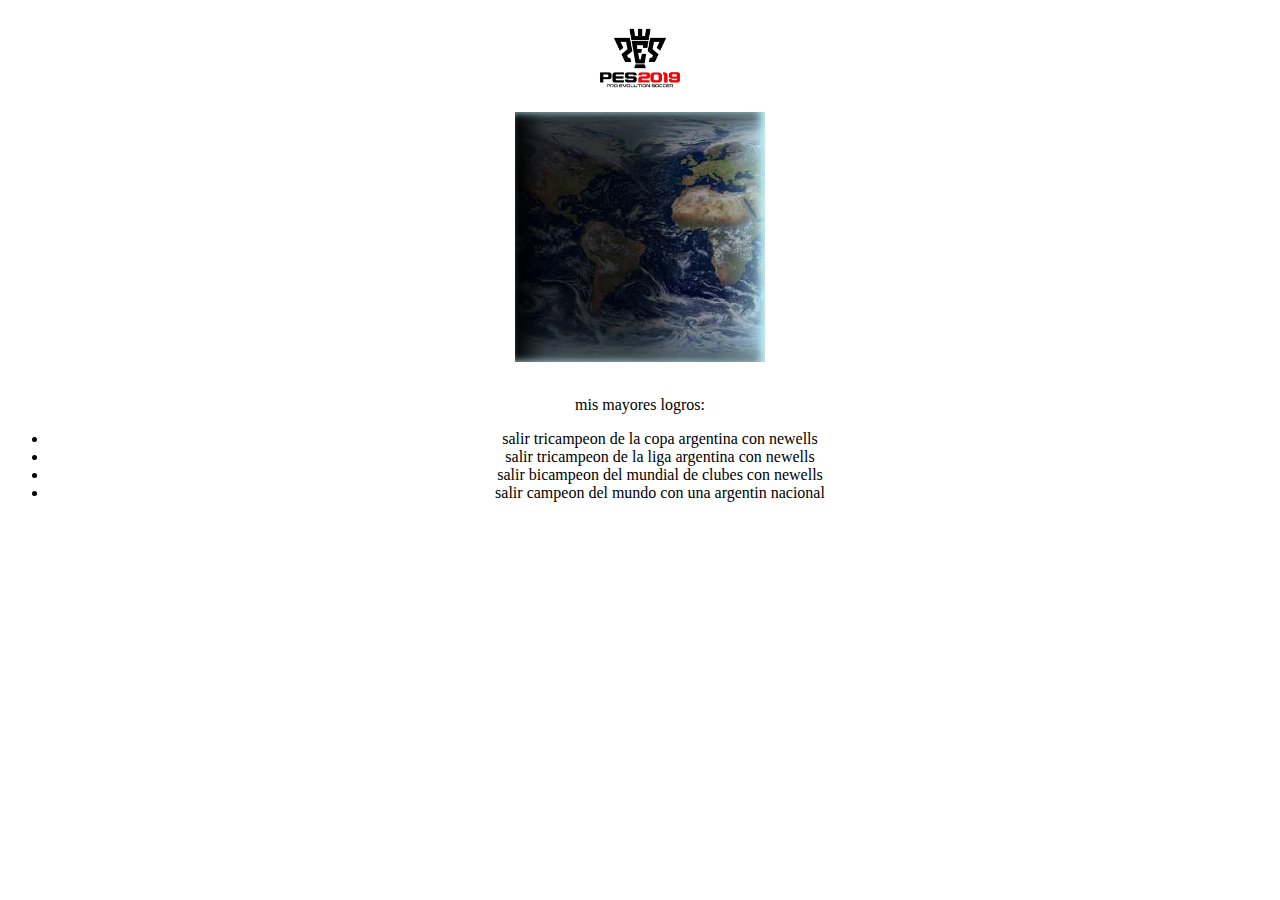
<file: tobo.html>
<!DOCTYPE html>
<html lang="en">
<head>
    <meta charset="UTF-8">
    <meta name="viewport" content="width=device-width, initial-scale=1.0">
    <title>PES 2019</title>
    <link rel="stylesheet" href="tobo.css">
</head>
<body>
    <center>
<div class="header">
    <center></center>
    <img src="pes19 pagina tobo.jpg" alt="">

    <!-- From Uiverse.io by GeorgeAdvertising --> 
<div class="section-banner">
  <div id="star-1">
    <div class="curved-corner-star">
      <div id="curved-corner-bottomright"></div>
      <div id="curved-corner-bottomleft"></div>
    </div>
    <div class="curved-corner-star">
      <div id="curved-corner-topright"></div>
      <div id="curved-corner-topleft"></div>
    </div>
  </div>

  <div id="star-2">
    <div class="curved-corner-star">
      <div id="curved-corner-bottomright"></div>
      <div id="curved-corner-bottomleft"></div>
    </div>
    <div class="curved-corner-star">
      <div id="curved-corner-topright"></div>
      <div id="curved-corner-topleft"></div>
    </div>
  </div>

  <div id="star-3">
    <div class="curved-corner-star">
      <div id="curved-corner-bottomright"></div>
      <div id="curved-corner-bottomleft"></div>
    </div>
    <div class="curved-corner-star">
      <div id="curved-corner-topright"></div>
      <div id="curved-corner-topleft"></div>
    </div>
  </div>

  <div id="star-4">
    <div class="curved-corner-star">
      <div id="curved-corner-bottomright"></div>
      <div id="curved-corner-bottomleft"></div>
    </div>
    <div class="curved-corner-star">
      <div id="curved-corner-topright"></div>
      <div id="curved-corner-topleft"></div>
    </div>
  </div>

  <div id="star-5">
    <div class="curved-corner-star">
      <div id="curved-corner-bottomright"></div>
      <div id="curved-corner-bottomleft"></div>
    </div>
    <div class="curved-corner-star">
      <div id="curved-corner-topright"></div>
      <div id="curved-corner-topleft"></div>
    </div>
  </div>

  <div id="star-6">
    <div class="curved-corner-star">
      <div id="curved-corner-bottomright"></div>
      <div id="curved-corner-bottomleft"></div>
    </div>
    <div class="curved-corner-star">
      <div id="curved-corner-topright"></div>
      <div id="curved-corner-topleft"></div>
    </div>
  </div>

  <div id="star-7">
    <div class="curved-corner-star">
      <div id="curved-corner-bottomright"></div>
      <div id="curved-corner-bottomleft"></div>
    </div>
    <div class="curved-corner-star">
      <div id="curved-corner-topright"></div>
      <div id="curved-corner-topleft"></div>
    </div>
  </div>
</div>

</div>

    <br>
    <p>mis mayores logros:</p>
    <ul>
    <li>salir tricampeon de la copa argentina con newells</li>
    <li>salir tricampeon de la liga argentina con newells</li>
    <li>salir bicampeon del mundial de clubes con newells</li>
    <li>salir campeon del mundo con una argentin nacional</li>
    </ul>

    </center>
</body>
</html>
</file>
<file: estilos.css>
* {
  margin: 0;
  padding: 0;
  box-sizing: border-box;
}

body {
  font-family: sans-serif;
}

header {
  background-color: black;
  width: 100%;
  height: 150px;
  color: white;
  display: flex;
  justify-content: center;
  align-items: center;
  font-size: 30px;
    flex-wrap: wrap;
}

.logo {
  display: flex;
  flex-wrap: wrap;
  justify-content: center;
  font-family: 'Courier New', Courier, monospace;
  font-size: 40px;
  color: white;
}

.imgL {
  height: 100px;
  width: auto;
}

.container {
  width: 100%;
  min-height: 100vh;
  --color1: rgb(255, 4, 4);
  --color2: rgb(0, 0, 0);
  background-color: var(--color1);
  background-image: linear-gradient(
      45deg,
      var(--color2) 25%,
      transparent 25%,
      transparent 75%,
      var(--color2) 75%
    ),
    linear-gradient(
      45deg,
      transparent 25%,
      var(--color1) 25%,
      var(--color1) 75%,
      transparent 75%
    ),
    linear-gradient(to bottom, rgba(0, 0, 0, 0.1), rgba(0, 0, 0, 0.1));
  background-size: 80px 80px, 80px 80px, 100% 100%;
  background-position: 0 0, 40px 40px, 0 0;
  padding: 20px 0;
}

/* Cartas */

.imgC {

height: 500px;
width: 100%;


}

.position1 {

display: flex;
justify-content: center;
overflow: hidden;
align-items: flex-start;
gap: 200px;
margin-top: 40px;
flex-wrap: wrap;

}

.position2 {

  display: flex;
  justify-content: center;
  overflow: hidden;
  align-items: flex-start;
  gap: 200px;
  margin-top: 40px;
  flex-wrap: wrap;
}

.card {
  width: 400px;
  height: 200px;
  background-color: #f2f2f2;
  border-radius: 10px;
  display: flex;
  align-items: center;
  justify-content: center;
  overflow: hidden;
  perspective: 1000px;
  box-shadow: 0 0 0 5px #ffffff80;
  transition: all 0.6s cubic-bezier(0.175, 0.885, 0.32, 1.275);
  position: relative;
}

.card svg {
  width: 0px;
  fill: #333;
  transition: all 0.6s;
}

.card:hover {
  transform: scale(1.05);
  box-shadow: 0 8px 16px rgba(255, 255, 255, 0.2);
}

.card__content {
  position: absolute;
  overflow: hidden;
  top: 0;
  left: 0;
  width: 100%;
  height: 100%;
  padding: 20px;
  background: linear-gradient(
    45deg,
    rgba(255, 4, 4, 0.5) 25%,
    transparent 25%,
    transparent 75%,
    rgba(255, 4, 4, 0.5) 75%
  );
  background-color: black;
  transform: rotateX(-90deg);
  transform-origin: bottom;
  transition: all 0.6s;
  text-align: center;
}

.card:hover .card__content {
  transform: rotateX(0deg);
}

.card__title {
  margin: 0;
  font-size: 24px;
  color: #fff;
  font-weight: 700;
}

.card__description {
  margin: 10px 0 0;
  font-size: 14px;
  color: #ddd;
  line-height: 1.4;
}

.card:hover svg {
  scale: 0;
}

/* Galería carrusel estilo hover expand */
.cardC {
  width: 100%;
  height: 300px;
  border-radius: 4px;
  background: #212121;
  display: flex;
  gap: 5px;
  padding: .4em;
  flex-wrap: nowrap;
  overflow-x: auto;
}

.cardC p {
  height: 100%;
  flex: 1;
  overflow: hidden;
  cursor: pointer;
  border-radius: 2px;
  transition: all .5s;
  background: #212121;
  border: 1px solid #ff5a91;
  display: flex;
  justify-content: center;
  align-items: center;
}

.cardC p:hover {
  flex: 4;
}

.cardC p span {
  min-width: 14em;
  padding: .5em;
  text-align: center;
  transform: rotate(-90deg);
  transition: all .5s;
  text-transform: uppercase;
  color: #ff568e;
  letter-spacing: .1em;
}

.cardC p:hover span {
  transform: rotate(0);
}

/* Cubos finales */
.cuboTotal {
  display: flex;
  flex-wrap: wrap;
  justify-content: center;
  gap: 20px;
}

.cuboJ,
.cuboC,
.cuboT,
.cuboJau {
  padding: 2%;
  width: 30%;
  min-height: 300px;
  height: auto;
  color: white;
}

.cuboJ { background-color: green; }
.cuboC { background-color: cadetblue; }
.cuboT { background-color: chocolate; }
.cuboJau { background-color: red; }

/* Responsive para dispositivos móviles y pantallas pequeñas */
@media (max-width: 768px) {
  .position1,
  .position2 {
    flex-direction: column;
    gap: 40px;
    align-items: center;
  }

  .card {
    width: 90%;
    height: auto;
    flex-direction: column;
  }

  .card__content {
    transform: none;
    position: static;
    background: black;
  }

  .card:hover .card__content {
    transform: none;
  }

  .card svg {
    display: none;
  }

  .cardC {
    flex-direction: column;
    height: auto;
  }

  .cardC p {
    height: 200px;
  }

  .cardC p span {
    transform: rotate(0);
  }

  .cuboJ,
  .cuboC,
  .cuboT,
  .cuboJau {
    width: 90%;
  }
}

/* Responsive para pantallas en orientación horizontal baja (landscape) */
@media (max-height: 1108px) and (max-width: 383px) {

  header {
  background-color: black;
  width: 320px;
  height: 250px;
  color: white;
  display: flex;
  justify-content: center;
  align-items: center;
  font-size: 30px;

  }

  .card {
    height: auto;
  }

  .cuboJ,
  .cuboC,
  .cuboT,
  .cuboJau {
    height: auto;
  }

  .cardC {
    height: 200px;
  }
}
</file>
<file: camilo.css>
#titulo-principal{
    text-shadow: 2px 2px 2px rgb(76, 76, 76);
    color: orange;
    text-align: center;
    font-family: Verdana, Geneva, Tahoma, sans-serif;
    font-size: 32px;
}
.logo{
 
}
.nombre-juego{
    text-shadow: 2px 2px 2px rgb(76, 76, 76);
    color: grey;
    font-size: 26px;
    text-align: center;
    margin-bottom: 10px;
    padding: 10px;
}

.descripcion{
    flex-wrap: wrap;
    text-shadow: 2px 2px 2px rgb(76, 76, 76);
    text-align: left;
    background-image: url(texto\ camilo.jpg);
    background-color: rgb(255, 242, 0);
    padding: 15px;
    font-size: 16px;
    border-left: 4px solid rgb(128, 0, 255));
    margin: 10px;
    width: 500px;
}
.subtitulo{
    font-size: 20px;
    color:rgb(255, 115, 0);
    margin-top: 30px;
}

ul{
    flex-wrap: wrap;
    box-shadow: 1px 1px 1px 10px rgb(71, 71, 71));  2
    border-radius: 2%;
    text-shadow: 2px 2px 2px rgb(76, 76, 76);
    background-color:rgb(225, 227, 255);
    padding: 10px;
    border: 2px dashed rgb(255, 255, 255);
    width: 450px;
}

img {

height: 200px;
width: 200px;


}


.firma{
    text-shadow: 2px 2px 2px rgb(76, 76, 76);
    text-align: right;
    font-style: italic;
    color:blue;
    font-size: 14px;
}
section{
    background-image: url(fondo\ camilo.jpg);
}

/* Responsive para dispositivos móviles y pantallas pequeñas */
@media (max-width: 768px) {

.descripcion{
    flex-wrap: wrap;
    text-shadow: 2px 2px 2px rgb(76, 76, 76);
    text-align: left;
    background-image: url(texto\ camilo.jpg);
    background-color: rgb(255, 242, 0);
    padding: 15px;
    font-size: 16px;
    border-left: 4px solid rgb(128, 0, 255));
    margin: 10px;
    width: 300px;
    height: 100px;
}

ul{
    flex-wrap: wrap;
    box-shadow: 1px 1px 1px 10px rgb(71, 71, 71));  2
    border-radius: 2%;
    text-shadow: 2px 2px 2px rgb(76, 76, 76);
    background-color:rgb(225, 227, 255);
    padding: 10px;
    border: 2px dashed rgb(255, 255, 255);
    width: 350px;
}



}

/* Responsive para pantallas en orientación horizontal baja (landscape) */
@media (max-height: 700px) and (max-width: 400px) {

.descripcion{
    flex-wrap: wrap;
    text-shadow: 2px 2px 2px rgb(76, 76, 76);
    text-align: left;
    background-image: url(texto\ camilo.jpg);
    background-color: rgb(255, 242, 0);
    padding: 15px;
    font-size: 16px;
    border-left: 4px solid rgb(128, 0, 255));
    margin: 10px;
    width: 200px;
    height: 150px;
}

ul{
    flex-wrap: wrap;
    box-shadow: 1px 1px 1px 10px rgb(71, 71, 71));  2
    border-radius: 2%;
    text-shadow: 2px 2px 2px rgb(76, 76, 76);
    background-color:rgb(225, 227, 255);
    padding: 10px;
    border: 2px dashed rgb(255, 255, 255);
    width: 200px;
}

}
</file>
<file: estilosP.css>
* {
  margin: 0;
  padding: 0;
  box-sizing: border-box;
}

header {
  background-color: black;
  width: 100%;
  height: 150px;
  color: white;
  display: flex;
  justify-content: center;
  align-items: center;
  font-size: 30px;
}

.logo {
  display: flex;
  flex-wrap: wrap;
  justify-content: center;
  font-family: 'Courier New', Courier, monospace;
  font-size: 40px;
  color: white;
}

.container {
  width: 100%;
  min-height: 100vh;
  --color1: rgb(255, 4, 4);
  --color2: rgb(0, 0, 0);
  background-color: var(--color1);
  background-image: linear-gradient(
      45deg,
      var(--color2) 25%,
      transparent 25%,
      transparent 75%,
      var(--color2) 75%
    ),
    linear-gradient(
      45deg,
      transparent 25%,
      var(--color1) 25%,
      var(--color1) 75%,
      transparent 75%
    ),
    linear-gradient(to bottom, rgba(0, 0, 0, 0.1), rgba(0, 0, 0, 0.1));
  background-size: 80px 80px, 80px 80px, 100% 100%;
  background-position: 0 0, 40px 40px, 0 0;
  padding: 20px 0;
}

/*cartas*/
.position1 {
  display: flex;
  justify-content: center;
  align-items: center;
  gap: 200px;
  margin-top: 40px;
  flex-wrap: wrap;
}
.position2 {
  display: flex;
  justify-content: center;
  align-items: center;
  gap: 200px;
  margin-top: 40px;
  flex-wrap: wrap;
}

.card {
  position: relative;
  width: 400px;
  height: 400px;
  background-color: #f2f2f2;
  border-radius: 10px;
  display: flex;
  align-items: center;
  justify-content: center;
  overflow: hidden;
  perspective: 1000px;
  box-shadow: 0 0 0 5px #ffffff80;
  transition: all 0.6s cubic-bezier(0.175, 0.885, 0.32, 1.275);
}

.card svg {
  width: 48px;
  fill: #333;
  transition: all 0.6s cubic-bezier(0.175, 0.885, 0.32, 1.275);
}

.card:hover {
  transform: scale(1.05);
  box-shadow: 0 8px 16px rgba(255, 255, 255, 0.2);
}

.card__content {
  position: absolute;
  top: 0;
  left: 0;
  width: 100%;
  height: 100%;
  padding: 20px;
  box-sizing: border-box;
  background:linear-gradient(
    45deg,
    rgba(255, 4, 4, 0.5) 25%,
    transparent 25%,
    transparent 75%,
    rgba(255, 4, 4, 0.5) 75%
  );
  background-color: black;
  
  transform: rotateX(-90deg);
  transform-origin: bottom;
  transition: all 0.6s cubic-bezier(0.175, 0.885, 0.32, 1.275);
  text-align: center
}

.card:hover .card__content {
  transform: rotateX(0deg);
}

.card__title {
  margin: 0;
  font-size: 24px;
  color: #333;
  font-weight: 700;
}

.card__description {
  margin: 10px 0 0;
  font-size: 14px;
  color: #777;
  line-height: 1.4;
}

.card:hover svg {
  scale: 0;
}

/*script carrusel*/

.cardC {
  width: 100%;
  height: 300px;
  border-radius: 4px;
  background: #212121;
  display: flex;
  gap: 5px;
  padding: .4em;
}

.cardC p {
  height: 100%;
  flex: 1;
  overflow: hidden;
  cursor: pointer;
  border-radius: 2px;
  transition: all .5s;
  background: #212121;
  border: 1px solid #ff5a91;
  display: flex;
  justify-content: center;
  align-items: center;
}

.cardC p:hover {
  flex: 4;
}

.cardC p span {
  min-width: 14em;
  padding: .5em;
  text-align: center;
  transform: rotate(-90deg);
  transition: all .5s;
  text-transform: uppercase;
  color: #ff568e;
  letter-spacing: .1em;
}

.cardC p:hover span {
  transform: rotate(0);
}


/*data final*/

.cuboTotal {

display: flex;

}

.cuboJ {

padding: 2%;
height: 400px;
width: 30%;
background-color: green;

}

.cuboC {

padding: 2%;
height: 400px;
width: 30%;
background-color: cadetblue; 
  
}

.cuboT {

padding: 2%;
height: 400px;
width: 30%;
background-color: chocolate; 
  
}

.cuboJau {

padding: 2%;
height: 400px;
width: 30%;
background-color: red;  

}




/*ajustes responsive*/
@media screen and (max-width: 768px) {
  #item-carrusel {
    width: 100%;
    margin-left: 0;
    height: auto;
  }

  .carrusel {
    width: 100%;
    height: auto;
    position: relative;
  }

  .tarjetac {
    height: auto;
  }

  .tarjetac img {
    width: 100%;
    height: auto;
    object-fit: cover;
  }

  .flechasc {
    padding: 10px;
    position: absolute;
    top: 0;
    height: 100%;
    width: 100%;
    display: flex;
    justify-content: space-between;
    align-items: center;
  }

  .cuboTotal {

    display: flex;
    
    }
    
    .cuboJ {
    
    height: 800px;
    width: 30%;
    background-color: green;
    
    }
    
    .cuboC {
    
    height: 800px;
    width: 30%;
    background-color: cadetblue; 
      
    }
    
    .cuboT {
    
    height: 800px;
    width: 30%;
    background-color: chocolate; 
    
    }
    
    .cuboJau {
    
    height: 800px;
    width: 30%;
    background-color: red;  
    
    }
}
</file>
<file: jara.css>
*
{
    padding: 0;
    margin: 0;
}

body
{
    background-image: url(./fondp\ p\ jara.webp);
    background-position: center center;
    background-repeat: no-repeat;
    background-attachment: fixed;
    background-size: cover;

}


#titulo
{
    color: yellow;
    text-align: center;
    font-family: Verdana, Geneva, Tahoma, sans-serif;

}

.name-game
{

color: red;
font-size: 50px;
margin-bottom: 10px ;
text-align: center;

}

.descripcion
{
    font-size: 20px;
    font-family: 'Gill Sans', 'Gill Sans MT', Calibri, 'Trebuchet MS', sans-serif;
    color: red  ;
    background-color: black;
    border: solid 2px red;
    border-radius: 20px;
    width: 50%;
    padding: 20px;
    margin: auto;
}

.sub
{
    font-size: 30px;
    color: white;
    background-color: black;
    border: solid 2px red;
    border-radius: 20px;
    width: 20%;
    padding: 20px;
    text-align: center;
    margin: auto;
    margin-top: 20px;
}

.personaje
{
    font-size: 30px;
    font-family: 'Gill Sans', 'Gill Sans MT', Calibri, 'Trebuchet MS', sans-serif;
    color: white;
    background-color: black;
    border: solid 2px red;
    border-radius: 20px;
    width: 20%;
    padding: 20px;
    text-align: center;
    margin: auto;
    margin-top: 20px;
}

.k
{

    border-radius: 20px;
    border: solid 9px red;
    display: block;
    margin-left: auto;
    margin-right: auto;
    margin-top: 20px;
}

.dioses
{
    display: flex;
    justify-content: center;
    align-items: center;
    gap: 230px;
    flex-wrap: wrap;
}

div
{
    display: flex;
    justify-content: center;
    align-items: center;
    gap: 280px;
}

.dt {


flex-wrap: wrap;

}
.d1
{
    border-radius: 20px;
    border: solid 9px red;
    background-color: black;
  width: auto;
  height: 300px;
}

.d2
{
    border-radius: 20px;
    border: solid 9px red;
    background-color: black;
    width: auto;
    height: 300px;
}

.d3
{
    border-radius: 20px;
    border: solid 9px red;
    background-color: black;
    width: auto;
    height: 300px;
}


.btn-17,
.btn-17 *,
.btn-17 :after,
.btn-17 :before,
.btn-17:after,
.btn-17:before {
  border: 0 solid;
  box-sizing: border-box;
}

.btn-17 {
  -webkit-tap-highlight-color: transparent;
  -webkit-appearance: button;
  background-color: #000;
  background-image: none;
  color: #fff;
  cursor: pointer;
  font-family: ui-sans-serif, system-ui, -apple-system, BlinkMacSystemFont,
    Segoe UI, Roboto, Helvetica Neue, Arial, Noto Sans, sans-serif,
    Apple Color Emoji, Segoe UI Emoji, Segoe UI Symbol, Noto Color Emoji;
  font-size: 100%;
  font-weight: 900;
  line-height: 1.5;
  margin: 0;
  -webkit-mask-image: -webkit-radial-gradient(#000, #fff);
  padding: 0;
  text-transform: uppercase;
}

.btn-17:disabled {
  cursor: default;
}

.btn-17:-moz-focusring {
  outline: auto;
}

.btn-17 svg {
  display: block;
  vertical-align: middle;
}

.btn-17 [hidden] {
  display: none;
}

.btn-17 {
  border-radius: 99rem;
  border-width: 2px;
  padding: 0.8rem 3rem;
  z-index: 0;
}

.btn-17,
.btn-17 .text-container {
  overflow: hidden;
  position: relative;
}

.btn-17 .text-container {
  display: block;
  mix-blend-mode: difference;
}

.btn-17 .text {
  display: block;
  position: relative;
}

.btn-17:hover .text {
  -webkit-animation: move-up-alternate 0.3s forwards;
  animation: move-up-alternate 0.3s forwards;
}

@-webkit-keyframes move-up-alternate {
  0% {
    transform: translateY(0);
  }

  50% {
    transform: translateY(80%);
  }

  51% {
    transform: translateY(-80%);
  }

  to {
    transform: translateY(0);
  }
}

@keyframes move-up-alternate {
  0% {
    transform: translateY(0);
  }

  50% {
    transform: translateY(80%);
  }

  51% {
    transform: translateY(-80%);
  }

  to {
    transform: translateY(0);
  }
}

.btn-17:after,
.btn-17:before {
  --skew: 0.2;
  background: #fff;
  content: "";
  display: block;
  height: 102%;
  left: calc(-50% - 50% * var(--skew));
  pointer-events: none;
  position: absolute;
  top: -104%;
  transform: skew(calc(150deg * var(--skew))) translateY(var(--progress, 0));
  transition: transform 0.2s ease;
  width: 100%;
}

.btn-17:after {
  --progress: 0%;
  left: calc(50% + 50% * var(--skew));
  top: 102%;
  z-index: -1;
}

.btn-17:hover:before {
  --progress: 100%;
}

.btn-17:hover:after {
  --progress: -102%;
}

/* Responsive para dispositivos móviles y pantallas pequeñas */
@media (max-width: 768px) {

  .sub
{
    font-size: 30px;
    color: white;
    background-color: black;
    border: solid 2px red;
    border-radius: 20px;
    width: 50%;
    padding: 20px;
    text-align: center;
    margin: auto;
    margin-top: 20px;
}



}


/* Responsive para pantallas en orientación horizontal baja (landscape) */
@media (max-height: 700px) and (max-width: 400px) {

  .sub
{
    font-size: 30px;
    color: white;
    background-color: black;
    border: solid 2px red;
    border-radius: 20px;
    width: 90%;
    padding: 20px;
    text-align: center;
    margin: auto;
    margin-top: 20px;
}

}
</file>
<file: tobo.css>
body {

text-align: center;

}

.header {

gap: 200px;

}

img {

height: 100px;

}

.manos {

display: flex;
gap: 70%;
margin-top: 5%;
margin-left: 5%;


}

/* Responsive para dispositivos móviles y pantallas pequeñas */
@media (max-width: 768px) {

.manos {

display: flex;
gap: 40%;
margin-top: 7%;
margin-left: 5%;


}

}

/* From Uiverse.io by Pradeepsaranbishnoi */ 
.🤚 {
  --skin-color: #E4C560;
  --tap-speed: 0.6s;
  --tap-stagger: 0.1s;
  position: relative;
  width: 80px;
  height: 60px;
  margin-left: 80px;
}

.🤚:before {
  content: '';
  display: block;
  width: 180%;
  height: 75%;
  position: absolute;
  top: 70%;
  right: 20%;
  background-color: black;
  border-radius: 40px 10px;
  filter: blur(10px);
  opacity: 0.3;
}

.🌴 {
  display: block;
  width: 100%;
  height: 100%;
  position: absolute;
  top: 0;
  left: 0;
  background-color: var(--skin-color);
  border-radius: 10px 40px;
}

.👍 {
  position: absolute;
  width: 120%;
  height: 38px;
  background-color: var(--skin-color);
  bottom: -18%;
  right: 1%;
  transform-origin: calc(100% - 20px) 20px;
  transform: rotate(-20deg);
  border-radius: 30px 20px 20px 10px;
  border-bottom: 2px solid rgba(0, 0, 0, 0.1);
  border-left: 2px solid rgba(0, 0, 0, 0.1);
}

.👍:after {
  width: 20%;
  height: 60%;
  content: '';
  background-color: rgba(255, 255, 255, 0.3);
  position: absolute;
  bottom: -8%;
  left: 5px;
  border-radius: 60% 10% 10% 30%;
  border-right: 2px solid rgba(0, 0, 0, 0.05);
}

.👉 {
  position: absolute;
  width: 80%;
  height: 35px;
  background-color: var(--skin-color);
  bottom: 32%;
  right: 64%;
  transform-origin: 100% 20px;
  animation-duration: calc(var(--tap-speed) * 2);
  animation-timing-function: ease-in-out;
  animation-iteration-count: infinite;
  transform: rotate(10deg);
}

.👉:before {
  content: '';
  position: absolute;
  width: 140%;
  height: 30px;
  background-color: var(--skin-color);
  bottom: 8%;
  right: 65%;
  transform-origin: calc(100% - 20px) 20px;
  transform: rotate(-60deg);
  border-radius: 20px;
}

.👉:nth-child(1) {
  animation-delay: 0;
  filter: brightness(70%);
  animation-name: tap-upper-1;
}

.👉:nth-child(2) {
  animation-delay: var(--tap-stagger);
  filter: brightness(80%);
  animation-name: tap-upper-2;
}

.👉:nth-child(3) {
  animation-delay: calc(var(--tap-stagger) * 2);
  filter: brightness(90%);
  animation-name: tap-upper-3;
}

.👉:nth-child(4) {
  animation-delay: calc(var(--tap-stagger) * 3);
  filter: brightness(100%);
  animation-name: tap-upper-4;
}

@keyframes tap-upper-1 {
  0%, 50%, 100% {
    transform: rotate(10deg) scale(0.4);
  }

  40% {
    transform: rotate(50deg) scale(0.4);
  }
}

@keyframes tap-upper-2 {
  0%, 50%, 100% {
    transform: rotate(10deg) scale(0.6);
  }

  40% {
    transform: rotate(50deg) scale(0.6);
  }
}

@keyframes tap-upper-3 {
  0%, 50%, 100% {
    transform: rotate(10deg) scale(0.8);
  }

  40% {
    transform: rotate(50deg) scale(0.8);
  }
}

@keyframes tap-upper-4 {
  0%, 50%, 100% {
    transform: rotate(10deg) scale(1);
  }

  40% {
    transform: rotate(50deg) scale(1);
  }
}


/* From Uiverse.io by GeorgeAdvertising */ 
.section-banner {
  height: 250px;
  width: 250px;
  position: relative;
  transition: left 0.3s linear;
  background: url("[data-uri]");
  background-size: cover;
  background-position: left;
  bottom: 0px;
  border-radius: 0%;
  animation: earthRotate 30s linear 0s infinite;
  box-shadow: 0px 0 20px RGBA(255, 255, 255, 0.2), -5px 0px 8px #c3f4ff inset,
    15px 2px 25px #000 inset, -24px -2px 34px #c3f4ff99 inset,
    250px 0px 44px #00000066 inset, 150px 0px 38px #000000aa inset;
}
@keyframes earthRotate {
  0% {
    background-position: 0 0;
  }
  100% {
    background-position: 400px 0;
  }
}

.curved-corner-star {
  display: flex;
  position: relative;
}

#curved-corner-bottomleft,
#curved-corner-bottomright,
#curved-corner-topleft,
#curved-corner-topright {
  width: 4px;
  height: 5px;
  overflow: hidden;
  position: relative;
}

#curved-corner-bottomleft:before,
#curved-corner-bottomright:before,
#curved-corner-topleft:before,
#curved-corner-topright:before {
  content: "";
  display: block;
  width: 200%;
  height: 200%;
  position: absolute;
  border-radius: 50%;
}

#curved-corner-bottomleft:before {
  bottom: 0;
  left: 0;
  box-shadow: -5px 5px 0 0 white;
}

#curved-corner-bottomright:before {
  bottom: 0;
  right: 0;
  box-shadow: 5px 5px 0 0 white;
}

#curved-corner-topleft:before {
  top: 0;
  left: 0;
  box-shadow: -5px -5px 0 0 white;
}

#curved-corner-topright:before {
  top: 0;
  right: 0;
  box-shadow: 5px -5px 0 0 white;
}

@keyframes twinkling {
  0%,
  100% {
    opacity: 0.1;
  }
  50% {
    opacity: 1;
  }
}

#star-1 {
  position: absolute;
  left: -20px;
  animation: twinkling 3s infinite;
}

#star-2 {
  position: absolute;
  left: -40px;
  top: 30px;
  animation: twinkling 2s infinite;
}
#star-3 {
  position: absolute;
  left: 350px;
  top: 90px;
  animation: twinkling 4s infinite;
}
#star-4 {
  position: absolute;
  left: 200px;
  top: 290px;
  animation: twinkling 3s infinite;
}
#star-5 {
  position: absolute;
  left: 50px;
  top: 270px;
  animation: twinkling 1.5s infinite;
}

#star-6 {
  position: absolute;
  left: 250px;
  top: -50px;
  animation: twinkling 4s infinite;
}
#star-7 {
  position: absolute;
  left: 290px;
  top: 60px;
  animation: twinkling 2s infinite;
}
</file>
